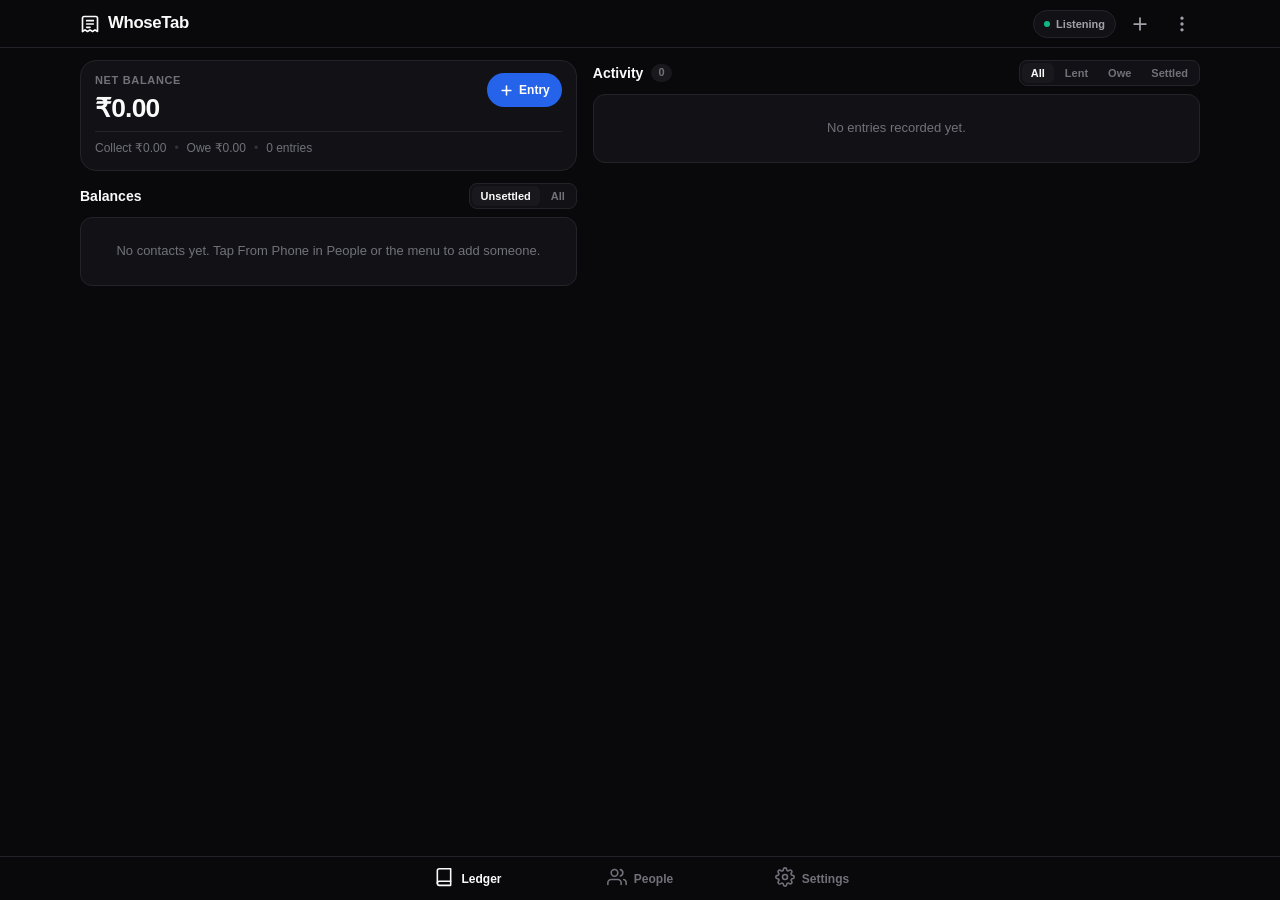
<file: mobile/index.html>
<!DOCTYPE html>
<html lang="en" data-theme="dark">

<head>
  <meta charset="UTF-8">
  <meta name="viewport"
    content="width=device-width, initial-scale=1.0, maximum-scale=1.0, user-scalable=no, viewport-fit=cover">
  <meta name="theme-color" content="#09090B">
  <meta name="description" content="WhoseTab: Offline expense ledger and payment tracker.">
  <title>WhoseTab</title>
  <link rel="manifest" href="manifest.json">
  <link rel="stylesheet" href="style.css">
</head>

<body>
  <div class="app-shell">

    <!-- Top Application Bar -->
    <header class="app-header">
      <div class="brand-group">
        <svg class="brand-mark" width="20" height="20" viewBox="0 0 24 24" fill="none" stroke="currentColor"
          stroke-width="2" stroke-linecap="round" stroke-linejoin="round" aria-hidden="true">
          <path d="M5 3h14a2 2 0 0 1 2 2v16l-3-2-3 2-3-2-3 2-3-2-3 2V5a2 2 0 0 1 2-2z"></path>
          <line x1="8" y1="8" x2="16" y2="8"></line>
          <line x1="8" y1="12" x2="16" y2="12"></line>
          <line x1="8" y1="16" x2="12" y2="16"></line>
        </svg>
        <span class="brand-name">WhoseTab</span>
      </div>

      <div class="header-actions">
        <button type="button" id="scannerStatusBadge" class="status-pill active"
          aria-label="Background payment listener status">
          <span class="status-dot"></span>
          <span id="scannerStatusText">Listening</span>
        </button>

        <button type="button" id="openSnapModalBtn" class="icon-action-btn" aria-label="New Entry" title="New Entry">
          <svg width="20" height="20" viewBox="0 0 24 24" fill="none" stroke="currentColor" stroke-width="2.1"
            stroke-linecap="round" stroke-linejoin="round">
            <line x1="12" y1="5" x2="12" y2="19"></line>
            <line x1="5" y1="12" x2="19" y2="12"></line>
          </svg>
        </button>

        <div class="menu-anchor">
          <button type="button" id="headerMoreBtn" class="icon-action-btn" aria-label="More options"
            aria-expanded="false">
            <svg width="20" height="20" viewBox="0 0 24 24" fill="none" stroke="currentColor" stroke-width="2"
              stroke-linecap="round" stroke-linejoin="round">
              <circle cx="12" cy="5" r="1"></circle>
              <circle cx="12" cy="12" r="1"></circle>
              <circle cx="12" cy="19" r="1"></circle>
            </svg>
          </button>

          <div id="headerOverflowMenu" class="popover-menu hidden" role="menu">
            <button type="button" class="menu-item" id="menuRecentDetections" role="menuitem">
              <svg width="16" height="16" viewBox="0 0 24 24" fill="none" stroke="currentColor" stroke-width="2"
                stroke-linecap="round" stroke-linejoin="round">
                <circle cx="12" cy="12" r="10"></circle>
                <polyline points="12 6 12 12 16 14"></polyline>
              </svg>
              <span>Recent Payments</span>
            </button>
            <button type="button" class="menu-item" id="menuSharePendingSummary" role="menuitem">
              <svg width="16" height="16" viewBox="0 0 24 24" fill="none" stroke="currentColor" stroke-width="2"
                stroke-linecap="round" stroke-linejoin="round">
                <circle cx="18" cy="5" r="3"></circle>
                <circle cx="6" cy="12" r="3"></circle>
                <circle cx="18" cy="19" r="3"></circle>
                <line x1="8.59" y1="13.51" x2="15.42" y2="17.49"></line>
                <line x1="15.41" y1="6.51" x2="8.59" y2="10.49"></line>
              </svg>
              <span>Share Pending Summary</span>
            </button>
            <button type="button" class="menu-item" id="menuAddContact" role="menuitem">
              <svg width="16" height="16" viewBox="0 0 24 24" fill="none" stroke="currentColor" stroke-width="2"
                stroke-linecap="round" stroke-linejoin="round">
                <path d="M16 21v-2a4 4 0 0 0-4-4H5a4 4 0 0 0-4 4v2"></path>
                <circle cx="8.5" cy="7" r="4"></circle>
                <line x1="20" y1="8" x2="20" y2="14"></line>
                <line x1="23" y1="11" x2="17" y2="11"></line>
              </svg>
              <span>Add Contact</span>
            </button>
            <button type="button" class="menu-item" id="menuPermissions" role="menuitem">
              <svg width="16" height="16" viewBox="0 0 24 24" fill="none" stroke="currentColor" stroke-width="2"
                stroke-linecap="round" stroke-linejoin="round">
                <path d="M12 22s8-4 8-10V5l-8-3-8 3v7c0 6 8 10 8 10z"></path>
              </svg>
              <span>Permissions</span>
            </button>
            <button type="button" class="menu-item" id="menuTestOverlay" role="menuitem">
              <svg width="16" height="16" viewBox="0 0 24 24" fill="none" stroke="currentColor" stroke-width="2"
                stroke-linecap="round" stroke-linejoin="round">
                <rect x="3" y="3" width="18" height="18" rx="2"></rect>
                <rect x="11" y="13" width="8" height="6" rx="1"></rect>
              </svg>
              <span>Preview Quick-Add Popup</span>
            </button>
            <div class="menu-divider"></div>
            <button type="button" class="menu-item" id="menuExportData" role="menuitem">
              <svg width="16" height="16" viewBox="0 0 24 24" fill="none" stroke="currentColor" stroke-width="2"
                stroke-linecap="round" stroke-linejoin="round">
                <path d="M21 15v4a2 2 0 0 1-2 2H5a2 2 0 0 1-2-2v-4"></path>
                <polyline points="7 10 12 15 17 10"></polyline>
                <line x1="12" y1="15" x2="12" y2="3"></line>
              </svg>
              <span>Export Backup</span>
            </button>
            <button type="button" class="menu-item" id="menuImportData" role="menuitem">
              <svg width="16" height="16" viewBox="0 0 24 24" fill="none" stroke="currentColor" stroke-width="2"
                stroke-linecap="round" stroke-linejoin="round">
                <path d="M21 15v4a2 2 0 0 1-2 2H5a2 2 0 0 1-2-2v-4"></path>
                <polyline points="17 8 12 3 7 8"></polyline>
                <line x1="12" y1="3" x2="12" y2="15"></line>
              </svg>
              <span>Import Backup</span>
            </button>
            <button type="button" class="menu-item" id="menuCheckUpdates" role="menuitem">
              <svg width="16" height="16" viewBox="0 0 24 24" fill="none" stroke="currentColor" stroke-width="2"
                stroke-linecap="round" stroke-linejoin="round">
                <polyline points="23 4 23 10 17 10"></polyline>
                <path d="M20.49 15a9 9 0 1 1-2.12-9.36L23 10"></path>
              </svg>
              <span>Check for Updates</span>
            </button>
          </div>
        </div>
      </div>
    </header>

    <!-- Main Scroll Content -->
    <main class="content-area">

      <!-- VIEW 1: LEDGER OVERVIEW -->
      <section id="viewDashboard" class="tab-view active">
        <div class="dashboard-layout">
          <div class="dashboard-left">
            <!-- Net Balance Hero Card -->
            <div class="balance-hero-card">
              <div class="hero-top">
                <div>
                  <span class="hero-eyebrow" id="heroBalanceLabel">Net Balance</span>
                  <div class="hero-amount tabular" id="totalOwedToMe">₹0.00</div>
                </div>
                <button type="button" id="heroAddBtn" class="btn-pill-primary">
                  <svg width="15" height="15" viewBox="0 0 24 24" fill="none" stroke="currentColor" stroke-width="2.5"
                    stroke-linecap="round" stroke-linejoin="round">
                    <line x1="12" y1="5" x2="12" y2="19"></line>
                    <line x1="5" y1="12" x2="19" y2="12"></line>
                  </svg>
                  <span>Entry</span>
                </button>
              </div>
              <div class="hero-footer">
                <span class="hero-meta" id="heroCollectSummary">Collect ₹0.00</span>
                <span class="hero-meta-dot" aria-hidden="true">•</span>
                <span class="hero-meta" id="heroOweSummary">Owe ₹0.00</span>
                <span class="hero-meta-dot" aria-hidden="true">•</span>
                <span class="hero-meta" id="heroExpenseCount">0 entries</span>
              </div>
            </div>

            <!-- Section: Active Balances -->
            <div class="section-bar">
              <h2 class="section-title">Balances</h2>
              <div class="section-bar-actions">
                <div class="segmented-mini" role="tablist">
                  <button type="button" class="seg-mini-btn active" id="dashboardBalActiveBtn"
                    data-mode="active">Unsettled</button>
                  <button type="button" class="seg-mini-btn" id="dashboardBalAllBtn" data-mode="all">All</button>
                </div>
              </div>
            </div>

            <div id="peopleList" class="grouped-list">
              <!-- Populated via JS -->
            </div>
          </div>

          <div class="dashboard-right">
            <!-- Section: Recent Activity (Splits, Lent, Borrowed, Settlements) -->
            <div class="section-bar mt-6 activity-bar">
              <div class="section-title-group">
                <h2 class="section-title">Activity</h2>
                <span class="count-pill tabular" id="expenseCountBadge">0</span>
              </div>
              <div class="segmented-mini" role="tablist">
                <button type="button" class="seg-mini-btn active" data-act-filter="all">All</button>
                <button type="button" class="seg-mini-btn" data-act-filter="lent">Lent</button>
                <button type="button" class="seg-mini-btn" data-act-filter="borrowed">Owe</button>
                <button type="button" class="seg-mini-btn" data-act-filter="repayment">Settled</button>
              </div>
            </div>

            <div id="recentExpensesList" class="grouped-list">
              <!-- Populated via JS -->
            </div>
          </div>
        </div>
      </section>

      <!-- VIEW 2: CONTACTS -->
      <section id="viewPeople" class="tab-view">
        <div class="section-bar">
          <h2 class="section-title">People</h2>
          <div class="people-header-actions">
            <button type="button" id="pickPhonePersonPageBtn" class="btn-pill-subtle">
              <svg width="14" height="14" viewBox="0 0 24 24" fill="none" stroke="currentColor" stroke-width="2"
                stroke-linecap="round" stroke-linejoin="round">
                <path d="M22 16.92v3a2 2 0 0 1-2.18 2 19.79 19.79 0 0 1-8.63-3.07 19.5 19.5 0 0 1-6-6 19.79 19.79 0 0 1-3.07-8.67A2 2 0 0 1 4.11 2h3a2 2 0 0 1 2 1.72 12.84 12.84 0 0 0 .7 2.81 2 2 0 0 1-.45 2.11L8.09 9.91a16 16 0 0 0 6 6l1.27-1.27a2 2 0 0 1 2.11-.45 12.84 12.84 0 0 0 2.81.7A2 2 0 0 1 22 16.92z"></path>
              </svg>
              <span>From Phone</span>
            </button>
            <button type="button" id="addPersonPageBtn" class="btn-pill-subtle">
              <svg width="14" height="14" viewBox="0 0 24 24" fill="none" stroke="currentColor" stroke-width="2.5"
                stroke-linecap="round" stroke-linejoin="round">
                <line x1="12" y1="5" x2="12" y2="19"></line>
                <line x1="5" y1="12" x2="19" y2="12"></line>
              </svg>
              <span>New Contact</span>
            </button>
          </div>
        </div>

        <div class="people-toolbar">
          <div class="search-field-wrap">
            <svg class="search-icon" width="16" height="16" viewBox="0 0 24 24" fill="none" stroke="currentColor"
              stroke-width="2" stroke-linecap="round" stroke-linejoin="round">
              <circle cx="11" cy="11" r="8"></circle>
              <line x1="21" y1="21" x2="16.65" y2="16.65"></line>
            </svg>
            <input type="search" id="peopleSearchInput" class="search-input" placeholder="Search by name, phone, UPI, or alias">
          </div>

          <div class="filter-strip">
            <button type="button" class="chip active" data-filter="all">All</button>
            <button type="button" class="chip" data-filter="unsettled">Unsettled</button>
            <button type="button" class="chip" data-filter="Roommate">Roommates</button>
            <button type="button" class="chip" data-filter="Classmate">Classmates</button>
            <button type="button" class="chip" data-filter="Friend">Friends</button>
          </div>
        </div>

        <div id="contactsFullList" class="grouped-list mt-3">
          <!-- Populated via JS -->
        </div>
      </section>

      <!-- VIEW 3: SETTINGS -->
      <section id="viewSettings" class="tab-view">
        <h2 class="page-heading">Settings</h2>

        <div class="settings-grid">
          <div class="settings-block">
            <div class="settings-section-label">Payment Detection</div>
            <div class="grouped-list settings-group">
              <div class="settings-row">
                <div class="settings-row-info">
                  <span class="row-title">When payment occurs</span>
                  <span class="row-subtitle">Behavior after paying via Paytm or UPI</span>
                </div>
                <select id="detectionModeSelector" class="inline-select">
                  <option value="overlay">Quick-Add Popup</option>
                  <option value="open_app">Open Full App</option>
                  <option value="notification">Notification Only</option>
                </select>
              </div>

              <div class="settings-row">
                <div class="settings-row-info">
                  <span class="row-title">Popup delay</span>
                  <span class="row-subtitle">Wait before displaying prompt</span>
                </div>
                <select id="paytmDelaySelector" class="inline-select">
                  <option value="0" selected>Instant</option>
                  <option value="1000">1s</option>
                  <option value="2000">2s</option>
                  <option value="3000">3s</option>
                  <option value="5000">5s</option>
                </select>
              </div>

              <button type="button" id="testOverlaySettingsBtn" class="settings-row interactive-row">
                <div class="settings-row-info">
                  <span class="row-title">Preview bottom-right popup</span>
                  <span class="row-subtitle">Test quick-add toast overlay</span>
                </div>
                <svg class="row-chevron" width="18" height="18" viewBox="0 0 24 24" fill="none" stroke="currentColor"
                  stroke-width="2" stroke-linecap="round" stroke-linejoin="round">
                  <polyline points="9 18 15 12 9 6"></polyline>
                </svg>
              </button>
            </div>
          </div>

          <div class="settings-block">
            <div class="settings-section-label">Background Service</div>
            <div class="grouped-list settings-group">
              <div class="settings-row" id="settingsItemNotif">
                <div class="settings-row-info">
                  <span class="row-title">Notification Access</span>
                  <span class="row-subtitle">Event-driven payment &amp; SMS reader</span>
                </div>
                <button type="button" id="grantNotificationAccessBtn" class="btn-status-action">Enable</button>
              </div>

              <div class="settings-row" id="settingsItemPostNotif">
                <div class="settings-row-info">
                  <span class="row-title">Status Bar Icon &amp; Alerts</span>
                  <span class="row-subtitle">Lightweight indicator (no periodic polling)</span>
                </div>
                <button type="button" id="grantPostNotifBtn" class="btn-status-action">Allow</button>
              </div>

              <div class="settings-row" id="settingsItemOverlay">
                <div class="settings-row-info">
                  <span class="row-title">Display Over Apps</span>
                  <span class="row-subtitle">Show quick-add popup over Paytm</span>
                </div>
                <button type="button" id="grantOverlayAccessBtn" class="btn-status-action">Enable</button>
              </div>

              <div class="settings-row" id="settingsItemBattery">
                <div class="settings-row-info">
                  <span class="row-title">Unrestricted Battery</span>
                  <span class="row-subtitle">Prevent system from killing background listener</span>
                </div>
                <button type="button" id="grantBatteryAccessBtn" class="btn-status-action">Allow</button>
              </div>
            </div>
          </div>

          <div class="settings-block">
            <div class="settings-section-label">Appearance</div>
            <div class="grouped-list settings-group">
              <div class="settings-row">
                <div class="settings-row-info">
                  <span class="row-title">Theme</span>
                  <span class="row-subtitle">Interface color scheme</span>
                </div>
                <div class="segmented-mini">
                  <button type="button" class="seg-mini-btn" id="themeDarkBtn">Dark</button>
                  <button type="button" class="seg-mini-btn" id="themeLightBtn">Light</button>
                </div>
              </div>

              <div class="settings-row">
                <div class="settings-row-info">
                  <span class="row-title">Currency</span>
                </div>
                <span class="value-muted">INR (₹)</span>
              </div>
            </div>
          </div>

          <div class="settings-block">
            <div class="settings-section-label">Application &amp; Backup</div>
            <div class="grouped-list settings-group">
              <div class="settings-row">
                <div class="settings-row-info">
                  <span class="row-title">Version <span id="appVersionDisplay" class="text-muted">v1.3.2</span></span>
                  <span class="row-subtitle" id="updateStatusNotice">Stored locally on device</span>
                </div>
                <button type="button" id="checkForUpdatesBtn" class="btn-status-action">Check</button>
              </div>

              <label class="settings-row interactive-row" for="autoUpdateToggle">
                <div class="settings-row-info">
                  <span class="row-title">Update Notifications</span>
                  <span class="row-subtitle">Notify in background when a new release is ready</span>
                </div>
                <input type="checkbox" id="autoUpdateToggle" class="toggle-switch" checked>
              </label>

              <button type="button" id="exportDataBtn" class="settings-row interactive-row">
                <span class="row-title">Export JSON Backup</span>
                <svg class="row-chevron" width="18" height="18" viewBox="0 0 24 24" fill="none" stroke="currentColor"
                  stroke-width="2" stroke-linecap="round" stroke-linejoin="round">
                  <polyline points="9 18 15 12 9 6"></polyline>
                </svg>
              </button>

              <button type="button" id="importDataBtn" class="settings-row interactive-row">
                <span class="row-title">Import JSON Backup</span>
                <svg class="row-chevron" width="18" height="18" viewBox="0 0 24 24" fill="none" stroke="currentColor"
                  stroke-width="2" stroke-linecap="round" stroke-linejoin="round">
                  <polyline points="9 18 15 12 9 6"></polyline>
                </svg>
              </button>
              <input type="file" id="importFileInput" accept=".json" style="display: none;">

              <button type="button" id="clearEntriesOnlyBtn" class="settings-row interactive-row">
                <div class="settings-row-info">
                  <span class="row-title">Purge All Entries</span>
                  <span class="row-subtitle">Clears balances &amp; activity while keeping contacts</span>
                </div>
                <svg class="row-chevron" width="18" height="18" viewBox="0 0 24 24" fill="none"
                  stroke="currentColor" stroke-width="2" stroke-linecap="round" stroke-linejoin="round">
                  <polyline points="3 6 5 6 21 6"></polyline>
                  <path d="M19 6l-1 14a2 2 0 0 1-2 2H8a2 2 0 0 1-2-2L5 6"></path>
                </svg>
              </button>

              <button type="button" id="clearDataBtn" class="settings-row interactive-row danger-row">
                <span class="row-title text-danger">Reset All Data</span>
                <svg class="row-chevron text-danger" width="18" height="18" viewBox="0 0 24 24" fill="none"
                  stroke="currentColor" stroke-width="2" stroke-linecap="round" stroke-linejoin="round">
                  <polyline points="3 6 5 6 21 6"></polyline>
                  <path d="M19 6l-1 14a2 2 0 0 1-2 2H8a2 2 0 0 1-2-2L5 6"></path>
                </svg>
              </button>
            </div>
          </div>
        </div>
      </section>

    </main>

    <!-- Bottom-Right In-App Quick-Add Toast -->
    <aside id="inAppQuickToast" class="quick-toast-card hidden" role="status" aria-live="polite">
      <div class="qt-header">
        <div class="qt-title-block">
          <div class="qt-amount tabular" id="qtAmountTitle">Paid ₹0.00</div>
          <div class="qt-merchant" id="qtSubtitle">Merchant</div>
        </div>
        <button type="button" id="qtCloseBtn" class="qt-close-btn" aria-label="Dismiss">✕</button>
      </div>
      <div id="qtContactsRow" class="qt-chips-scroll"></div>
      <div class="qt-actions">
        <button type="button" id="qtSecondaryBtn" class="qt-btn qt-btn-secondary">Edit</button>
        <button type="button" id="qtPrimaryBtn" class="qt-btn qt-btn-primary">Quick Add</button>
      </div>
      <div class="toast-countdown-track">
        <div id="qtCountdownFill" class="toast-countdown-fill"></div>
      </div>
    </aside>

    <!-- Bottom-Right In-App Update Available Toast -->
    <aside id="inAppUpdateToast" class="quick-toast-card update-toast hidden" role="status" aria-live="polite">
      <div class="qt-header">
        <div class="qt-title-block">
          <div class="qt-amount" id="utVersionTitle">Update Ready</div>
          <div class="qt-merchant" id="utSummarySubtitle">Tap to review changelog and install</div>
        </div>
        <button type="button" id="utCloseBtn" class="qt-close-btn" aria-label="Dismiss">✕</button>
      </div>
      <div class="qt-actions">
        <button type="button" id="utChangelogBtn" class="qt-btn qt-btn-secondary">Changelog</button>
        <button type="button" id="utInstallBtn" class="qt-btn qt-btn-primary">Install</button>
      </div>
      <div class="toast-countdown-track">
        <div id="utCountdownFill" class="toast-countdown-fill"></div>
      </div>
    </aside>

    <!-- Bottom Navigation -->
    <nav class="bottom-nav">
      <button type="button" class="nav-item active" data-target="viewDashboard">
        <span class="nav-icon">
          <svg width="20" height="20" viewBox="0 0 24 24" fill="none" stroke="currentColor" stroke-width="1.9"
            stroke-linecap="round" stroke-linejoin="round">
            <path d="M4 19.5A2.5 2.5 0 0 1 6.5 17H20"></path>
            <path d="M6.5 2H20v20H6.5A2.5 2.5 0 0 1 4 19.5v-15A2.5 2.5 0 0 1 6.5 2z"></path>
          </svg>
        </span>
        <span class="nav-label">Ledger</span>
      </button>
      <button type="button" class="nav-item" data-target="viewPeople">
        <span class="nav-icon">
          <svg width="20" height="20" viewBox="0 0 24 24" fill="none" stroke="currentColor" stroke-width="1.9"
            stroke-linecap="round" stroke-linejoin="round">
            <path d="M17 21v-2a4 4 0 0 0-4-4H5a4 4 0 0 0-4 4v2"></path>
            <circle cx="9" cy="7" r="4"></circle>
            <path d="M23 21v-2a4 4 0 0 0-3-3.87"></path>
            <path d="M16 3.13a4 4 0 0 1 0 7.75"></path>
          </svg>
        </span>
        <span class="nav-label">People</span>
      </button>
      <button type="button" class="nav-item" data-target="viewSettings">
        <span class="nav-icon">
          <svg width="20" height="20" viewBox="0 0 24 24" fill="none" stroke="currentColor" stroke-width="1.9"
            stroke-linecap="round" stroke-linejoin="round">
            <circle cx="12" cy="12" r="3"></circle>
            <path
              d="M19.4 15a1.65 1.65 0 0 0 .33 1.82l.06.06a2 2 0 0 1 0 2.83 2 2 0 0 1-2.83 0l-.06-.06a1.65 1.65 0 0 0-1.82-.33 1.65 1.65 0 0 0-1 1.51V21a2 2 0 0 1-2 2 2 2 0 0 1-2-2v-.09A1.65 1.65 0 0 0 9 19.4a1.65 1.65 0 0 0-1.82.33l-.06.06a2 2 0 0 1-2.83 0 2 2 0 0 1 0-2.83l.06-.06a1.65 1.65 0 0 0 .33-1.82 1.65 1.65 0 0 0-1.51-1H3a2 2 0 0 1-2-2 2 2 0 0 1 2-2h.09A1.65 1.65 0 0 0 4.6 9a1.65 1.65 0 0 0-.33-1.82l-.06-.06a2 2 0 0 1 0-2.83 2 2 0 0 1 2.83 0l.06.06a1.65 1.65 0 0 0 1.82.33H9a1.65 1.65 0 0 0 1-1.51V3a2 2 0 0 1 2-2 2 2 0 0 1 2 2v.09a1.65 1.65 0 0 0 1 1.51 1.65 1.65 0 0 0 1.82-.33l.06-.06a2 2 0 0 1 2.83 0 2 2 0 0 1 0 2.83l-.06.06a1.65 1.65 0 0 0-.33 1.82V9a1.65 1.65 0 0 0 1.51 1H21a2 2 0 0 1 2 2 2 2 0 0 1-2 2h-.09a1.65 1.65 0 0 0-1.51 1z">
            </path>
          </svg>
        </span>
        <span class="nav-label">Settings</span>
      </button>
    </nav>

    <!-- SHEET: SCANNER SETUP / PERMISSIONS -->
    <div id="setupModal" class="modal-backdrop hidden" role="dialog" aria-modal="true">
      <div class="modal-sheet">
        <div class="sheet-handle"></div>
        <div class="modal-header">
          <div>
            <span class="eyebrow-tag">Background Service</span>
            <h3 class="sheet-title mt-1">Scanner Permissions</h3>
          </div>
          <button type="button" id="closeSetupModalBtn" class="btn-close" aria-label="Dismiss">✕</button>
        </div>

        <p class="sheet-desc">
          Grant these permissions so WhoseTab reads payment notifications with minimal battery overhead and shows quick-add prompts.
        </p>

        <div class="grouped-list mt-3">
          <div class="settings-row">
            <div class="settings-row-info">
              <span class="row-title">Notification Access</span>
              <span class="row-subtitle">Reads payment &amp; credit notifications</span>
            </div>
            <button type="button" id="setupGrantNotifBtn" class="btn-status-action">Enable</button>
          </div>

          <div class="settings-row">
            <div class="settings-row-info">
              <span class="row-title">Status Bar Icon &amp; Alerts</span>
              <span class="row-subtitle">Allows background indicator notification</span>
            </div>
            <button type="button" id="setupGrantPostNotifBtn" class="btn-status-action">Allow</button>
          </div>

          <div class="settings-row">
            <div class="settings-row-info">
              <span class="row-title">Display Over Other Apps</span>
              <span class="row-subtitle">Shows bottom-right popup over Paytm</span>
            </div>
            <button type="button" id="setupGrantOverlayBtn" class="btn-status-action">Enable</button>
          </div>

          <div class="settings-row">
            <div class="settings-row-info">
              <span class="row-title">Unrestricted Battery</span>
              <span class="row-subtitle">Prevents system from pausing listener</span>
            </div>
            <button type="button" id="setupGrantBatteryBtn" class="btn-status-action">Allow</button>
          </div>
        </div>

        <div class="sheet-actions mt-4">
          <button type="button" id="completeSetupBtn" class="btn btn-primary btn-block btn-lg">Done</button>
          <button type="button" id="skipSetupBtn" class="btn-text-subtle btn-block mt-2">Configure later in
            Settings</button>
        </div>
      </div>
    </div>

    <!-- SHEET: RECENT DETECTED PAYMENTS -->
    <div id="recentDetectionsModal" class="modal-backdrop hidden" role="dialog" aria-modal="true">
      <div class="modal-sheet">
        <div class="sheet-handle"></div>
        <div class="modal-header">
          <div>
            <span class="eyebrow-tag">Detected Inbox</span>
            <h3 class="sheet-title mt-1">Recent Payments</h3>
          </div>
          <button type="button" id="closeRecentDetectionsBtn" class="btn-close" aria-label="Close">✕</button>
        </div>

        <div id="recentDetectionsList" class="grouped-list mt-2"></div>

        <div class="sheet-actions flex gap-2 mt-4">
          <button type="button" id="clearRecentDetectionsBtn" class="btn btn-secondary flex-1">Clear History</button>
          <button type="button" id="doneRecentDetectionsBtn" class="btn btn-primary flex-1">Done</button>
        </div>
      </div>
    </div>

    <!-- SHEET: CONTACT ACTION MENU -->
    <div id="personActionsModal" class="modal-backdrop hidden" role="dialog" aria-modal="true">
      <div class="modal-sheet action-sheet">
        <div class="sheet-handle"></div>
        <div class="action-sheet-header">
          <div>
            <h3 class="sheet-title" id="actionPersonName">Contact</h3>
            <span class="text-xs text-muted" id="actionPersonMeta">Roommate</span>
          </div>
          <div class="action-person-bal tabular" id="actionPersonBalance">₹0.00</div>
        </div>

        <div id="actionPersonHistoryWrap" class="mt-3 hidden">
          <div class="text-xs text-muted uppercase-label mb-1">Recent with contact</div>
          <div id="actionPersonHistory" class="grouped-list"></div>
        </div>

        <div class="grouped-list mt-3">
          <button type="button" id="actionSplitBtn" class="settings-row interactive-row">
            <span class="row-title">Split Expense (I Paid)</span>
            <svg class="row-chevron" width="18" height="18" viewBox="0 0 24 24" fill="none" stroke="currentColor"
              stroke-width="2" stroke-linecap="round" stroke-linejoin="round">
              <line x1="12" y1="5" x2="12" y2="19"></line>
              <line x1="5" y1="12" x2="19" y2="12"></line>
            </svg>
          </button>
          <button type="button" id="actionLentBtn" class="settings-row interactive-row">
            <span class="row-title">Record Lent (They Owe)</span>
            <svg class="row-chevron" width="18" height="18" viewBox="0 0 24 24" fill="none" stroke="currentColor"
              stroke-width="2" stroke-linecap="round" stroke-linejoin="round">
              <line x1="7" y1="17" x2="17" y2="7"></line>
              <polyline points="7 7 17 7 17 17"></polyline>
            </svg>
          </button>
          <button type="button" id="actionBorrowBtn" class="settings-row interactive-row">
            <span class="row-title text-danger">Record Borrowed (I Owe)</span>
            <svg class="row-chevron text-danger" width="18" height="18" viewBox="0 0 24 24" fill="none" stroke="currentColor"
              stroke-width="2" stroke-linecap="round" stroke-linejoin="round">
              <line x1="17" y1="7" x2="7" y2="17"></line>
              <polyline points="17 17 7 17 7 7"></polyline>
            </svg>
          </button>
          <button type="button" id="actionSettleBtn" class="settings-row interactive-row">
            <span class="row-title text-success">Record Settlement</span>
            <svg class="row-chevron text-success" width="18" height="18" viewBox="0 0 24 24" fill="none"
              stroke="currentColor" stroke-width="2" stroke-linecap="round" stroke-linejoin="round">
              <polyline points="20 6 9 17 4 12"></polyline>
            </svg>
          </button>
          <button type="button" id="actionPayUpiBtn" class="settings-row interactive-row hidden">
            <span class="row-title text-accent" id="actionPayUpiLabel">Pay via UPI</span>
            <svg class="row-chevron text-accent" width="18" height="18" viewBox="0 0 24 24" fill="none"
              stroke="currentColor" stroke-width="2" stroke-linecap="round" stroke-linejoin="round">
              <rect x="2" y="5" width="20" height="14" rx="2"></rect>
              <line x1="2" y1="10" x2="22" y2="10"></line>
            </svg>
          </button>
          <button type="button" id="actionShareSummaryBtn" class="settings-row interactive-row">
            <span class="row-title">Share Balance Summary</span>
            <svg class="row-chevron" width="18" height="18" viewBox="0 0 24 24" fill="none" stroke="currentColor"
              stroke-width="2" stroke-linecap="round" stroke-linejoin="round">
              <circle cx="18" cy="5" r="3"></circle>
              <circle cx="6" cy="12" r="3"></circle>
              <circle cx="18" cy="19" r="3"></circle>
              <line x1="8.59" y1="13.51" x2="15.42" y2="17.49"></line>
              <line x1="15.41" y1="6.51" x2="8.59" y2="10.49"></line>
            </svg>
          </button>
          <button type="button" id="actionEditPersonBtn" class="settings-row interactive-row">
            <span class="row-title">Edit Contact Details</span>
            <svg class="row-chevron" width="18" height="18" viewBox="0 0 24 24" fill="none" stroke="currentColor"
              stroke-width="2" stroke-linecap="round" stroke-linejoin="round">
              <path d="M11 4H4a2 2 0 0 0-2 2v14a2 2 0 0 0 2 2h14a2 2 0 0 0 2-2v-7"></path>
              <path d="M18.5 2.5a2.121 2.121 0 0 1 3 3L12 15l-4 1 1-4 9.5-9.5z"></path>
            </svg>
          </button>
        </div>

        <button type="button" id="closePersonActionsBtn" class="btn btn-secondary btn-block mt-3">Cancel</button>
      </div>
    </div>

    <!-- SHEET: ACTIVITY / ENTRY DETAIL -->
    <div id="activityDetailModal" class="modal-backdrop hidden" role="dialog" aria-modal="true">
      <div class="modal-sheet">
        <div class="sheet-handle"></div>
        <div class="modal-header">
          <div>
            <span class="eyebrow-tag" id="detailTypeBadge">Entry</span>
            <h3 class="sheet-title mt-1" id="detailTitle">Merchant</h3>
          </div>
          <button type="button" id="closeActivityDetailBtn" class="btn-close" aria-label="Close">✕</button>
        </div>

        <div class="detail-amount-hero tabular" id="detailAmount">₹0.00</div>
        <div class="text-xs text-muted" id="detailTimestamp">Today</div>

        <div id="detailMetaCard" class="grouped-list mt-3 hidden"></div>
        <div id="detailSplitsContainer" class="grouped-list mt-3"></div>

        <div class="sheet-actions flex gap-2 mt-4">
          <button type="button" id="deleteActivityEntryBtn" class="btn btn-danger-ghost flex-1">Delete Entry</button>
          <button type="button" id="doneActivityDetailBtn" class="btn btn-primary flex-1">Done</button>
        </div>
      </div>
    </div>

    <!-- SHEET: ADD / LOG ENTRY (SPLIT, LENT, BORROWED) -->
    <div id="snapExpenseModal" class="modal-backdrop hidden" role="dialog" aria-modal="true">
      <div class="modal-sheet modal-sheet-wide">
        <div class="sheet-handle"></div>
        <div class="modal-header">
          <h3 class="sheet-title" id="modalTitle">New Entry</h3>
          <button type="button" id="closeSnapModalBtn" class="btn-close" aria-label="Close">✕</button>
        </div>

        <form id="snapExpenseForm" novalidate>
          <div id="snapFormError" class="form-error-banner hidden" role="alert"></div>

          <!-- Entry Kind Switcher: Split / Lent / Borrowed -->
          <div class="segmented-bar entry-mode-bar" id="entryKindBar" role="tablist">
            <button type="button" class="seg-option active" data-kind="split">Split</button>
            <button type="button" class="seg-option" data-kind="lent">Lent</button>
            <button type="button" class="seg-option" data-kind="borrowed">Borrowed</button>
          </div>

          <!-- Scanned Payment Name Link Banner -->
          <div id="paymentLinkBanner" class="payment-link-banner hidden">
            <div class="plb-top">
              <div class="plb-info">
                <span class="plb-tag" id="paymentLinkSourceTag">Scanned Payment</span>
                <span class="plb-name" id="paymentLinkName">-</span>
              </div>
              <button type="button" id="paymentLinkCreateBtn" class="btn-inline-chip">+ Save Contact</button>
            </div>
            <label class="plb-check-row hidden" id="paymentSaveAliasRow">
              <input type="checkbox" id="paymentSaveAliasCheck">
              <span id="paymentSaveAliasText">Remember this payment name for selected contact</span>
            </label>
          </div>

          <div class="snap-form-grid">
            <div class="snap-col-left">
              <!-- Hero Numeric Amount -->
              <div class="hero-input-box">
                <span class="hero-currency">₹</span>
                <input type="number" id="snapAmount" class="hero-num-input tabular" placeholder="0.00" step="any" required
                  inputmode="decimal">
              </div>

              <div class="form-group mt-3">
                <div class="title-location-row">
                  <input type="text" id="snapTitle" class="form-input" placeholder="Description or shop name">
                  <button type="button" id="openLocationPickerBtn" class="btn-location-pin" title="Pick shop location"
                    aria-label="Pick shop location">
                    <svg width="17" height="17" viewBox="0 0 24 24" fill="none" stroke="currentColor" stroke-width="2"
                      stroke-linecap="round" stroke-linejoin="round">
                      <path d="M21 10c0 7-9 13-9 13s-9-6-9-13a9 9 0 0 1 18 0z"></path>
                      <circle cx="12" cy="10" r="3"></circle>
                    </svg>
                  </button>
                </div>
                <div id="selectedLocationChip" class="selected-location-chip hidden">
                  <svg width="13" height="13" viewBox="0 0 24 24" fill="none" stroke="currentColor" stroke-width="2.2"
                    stroke-linecap="round" stroke-linejoin="round">
                    <path d="M21 10c0 7-9 13-9 13s-9-6-9-13a9 9 0 0 1 18 0z"></path>
                    <circle cx="12" cy="10" r="3"></circle>
                  </svg>
                  <span id="selectedLocationText" class="loc-chip-text">Shop Location</span>
                  <button type="button" id="clearSelectedLocationBtn" class="alias-chip-remove" aria-label="Remove location">✕</button>
                </div>
              </div>

              <!-- Single-line Scrollable Category Strip -->
              <div class="form-group" id="snapCategoryGroup">
                <div class="category-strip">
                  <label class="cat-pill"><input type="radio" name="category" value="General"
                      checked><span>General</span></label>
                  <label class="cat-pill"><input type="radio" name="category"
                      value="Shopping"><span>Shopping</span></label>
                  <label class="cat-pill"><input type="radio" name="category"
                      value="Groceries"><span>Groceries</span></label>
                  <label class="cat-pill"><input type="radio" name="category" value="FoodDining"><span>Dining</span></label>
                  <label class="cat-pill"><input type="radio" name="category" value="SnacksChai"><span>Snacks</span></label>
                  <label class="cat-pill"><input type="radio" name="category"
                      value="StationeryBooks"><span>Books</span></label>
                  <label class="cat-pill"><input type="radio" name="category"
                      value="RoomRentUtilities"><span>Utilities</span></label>
                </div>
              </div>
            </div>

            <div class="snap-col-right">
              <!-- Contact / Number Selector -->
              <div class="form-group" id="peopleSelectSection">
                <div class="label-row">
                  <label class="form-label" id="snapPeopleLabel">Split between</label>
                  <div class="people-actions-row">
                    <button type="button" class="btn-link-xs" id="pickPhoneEntryBtn">From Phone</button>
                    <button type="button" class="btn-link-xs" id="selectAllPeopleBtn">Select All</button>
                    <button type="button" class="btn-link-xs" id="clearAllPeopleBtn">Clear</button>
                  </div>
                </div>
                <div id="modalPeopleChips" class="people-chips-grid"></div>
                <div id="selectedPeopleSummary" class="text-xs text-muted mt-1">Select contacts or pick from phone</div>
              </div>

              <!-- Your Share / Borrowed Portion Bar -->
              <div class="form-group" id="myShareSection">
                <div class="label-row">
                  <label for="snapMyShare" class="form-label" id="myShareLabel">Your share</label>
                  <div class="segmented-mini" id="mySharePresets">
                    <button type="button" class="seg-mini-btn active" id="preset100ThemBtn">None for me</button>
                    <button type="button" class="seg-mini-btn" id="presetSplitEvenBtn">Split equally</button>
                  </div>
                </div>
                <div class="compact-amount-field mt-1">
                  <span class="compact-prefix">₹</span>
                  <input type="number" id="snapMyShare" class="compact-num-input tabular" placeholder="0.00" step="any"
                    inputmode="decimal">
                  <button type="button" id="clearMyShareBtn" class="btn-clear-field" title="Clear">✕</button>
                </div>
              </div>

              <!-- Breakdown Table -->
              <div id="splitBreakdownCard" class="breakdown-panel">
                <div class="breakdown-header">
                  <span class="text-xs text-muted uppercase-label" id="breakdownHeaderLabel">Breakdown</span>
                  <span id="summaryFriendsTotal" class="breakdown-total tabular">₹0.00 to collect</span>
                </div>
                <div id="summaryBreakdownList" class="breakdown-rows"></div>
              </div>
            </div>
          </div>

          <div class="modal-footer mt-4">
            <button type="submit" class="btn btn-primary btn-block btn-lg" id="submitSnapBtn">Save Entry</button>
          </div>
        </form>
      </div>
    </div>

    <!-- SHEET: ADD CONTACT -->
    <div id="addPersonModal" class="modal-backdrop hidden" role="dialog" aria-modal="true">
      <div class="modal-sheet">
        <div class="sheet-handle"></div>
        <div class="modal-header">
          <h3 class="sheet-title">Add Contact</h3>
          <div class="modal-header-right">
            <button type="button" id="fillFromPhoneBtn" class="btn-inline-chip">From Phone</button>
            <button type="button" id="closeAddPersonModalBtn" class="btn-close">✕</button>
          </div>
        </div>
        <form id="addPersonForm" novalidate>
          <div class="form-group">
            <label for="personName" class="form-label">Name</label>
            <input type="text" id="personName" class="form-input" placeholder="Full name" required>
          </div>
          <div class="form-group">
            <label for="personPhone" class="form-label">Phone (Optional)</label>
            <input type="tel" id="personPhone" class="form-input" placeholder="10-digit number" pattern="[0-9+ -]*">
          </div>
          <div class="form-group">
            <label for="personUpi" class="form-label">UPI ID or Payment Name (Optional)</label>
            <input type="text" id="personUpi" class="form-input" placeholder="username@bank or bank display name">
          </div>
          <div class="form-group">
            <label class="form-label">Group</label>
            <div class="segmented-bar">
              <label class="seg-option active"><input type="radio" name="relationship" value="Roommate"
                  checked><span>Roommate</span></label>
              <label class="seg-option"><input type="radio" name="relationship"
                  value="Classmate"><span>Classmate</span></label>
              <label class="seg-option"><input type="radio" name="relationship"
                  value="Friend"><span>Friend</span></label>
            </div>
          </div>
          <div class="modal-footer mt-3">
            <button type="submit" class="btn btn-primary btn-block btn-lg">Save Contact</button>
          </div>
        </form>
      </div>
    </div>

    <!-- SHEET: EDIT CONTACT -->
    <div id="editPersonModal" class="modal-backdrop hidden" role="dialog" aria-modal="true">
      <div class="modal-sheet">
        <div class="sheet-handle"></div>
        <div class="modal-header">
          <h3 class="sheet-title">Edit Contact</h3>
          <button type="button" id="closeEditPersonModalBtn" class="btn-close">✕</button>
        </div>
        <form id="editPersonForm" novalidate>
          <input type="hidden" id="editPersonId">
          <div class="form-group">
            <label for="editPersonName" class="form-label">Name</label>
            <input type="text" id="editPersonName" class="form-input" required>
          </div>
          <div class="form-group">
            <label for="editPersonPhone" class="form-label">Phone (Optional)</label>
            <input type="tel" id="editPersonPhone" class="form-input" placeholder="10-digit number" pattern="[0-9+ -]*">
          </div>
          <div class="form-group">
            <label for="editPersonUpi" class="form-label">UPI ID (Optional)</label>
            <input type="text" id="editPersonUpi" class="form-input" placeholder="username@bank">
          </div>
          <div class="form-group hidden" id="editPersonAliasesWrap">
            <label class="form-label">Linked Payment Names</label>
            <div id="editPersonAliasesList" class="alias-chips-row"></div>
          </div>
          <div class="form-group">
            <label class="form-label">Group</label>
            <div class="segmented-bar">
              <label class="seg-option" id="editRelRoommate"><input type="radio" name="editRelationship"
                  value="Roommate"><span>Roommate</span></label>
              <label class="seg-option" id="editRelClassmate"><input type="radio" name="editRelationship"
                  value="Classmate"><span>Classmate</span></label>
              <label class="seg-option" id="editRelFriend"><input type="radio" name="editRelationship"
                  value="Friend"><span>Friend</span></label>
            </div>
          </div>
          <div class="modal-footer flex gap-2 mt-3">
            <button type="button" class="btn btn-danger-ghost flex-1" id="deletePersonBtn">Delete</button>
            <button type="submit" class="btn btn-primary flex-1">Save</button>
          </div>
        </form>
      </div>
    </div>

    <!-- SHEET: SETTLE UP -->
    <div id="settleModal" class="modal-backdrop hidden" role="dialog" aria-modal="true">
      <div class="modal-sheet">
        <div class="sheet-handle"></div>
        <div class="modal-header">
          <h3 class="sheet-title">Record Settlement</h3>
          <button type="button" id="closeSettleModalBtn" class="btn-close">✕</button>
        </div>
        <form id="settleForm" novalidate>
          <div id="settlePersonInfo" class="grouped-list"></div>

          <div class="form-group mt-3">
            <label class="form-label">Direction</label>
            <div class="segmented-bar cols-2" id="settleDirectionBar">
              <button type="button" class="seg-option active" data-dir="received">They Paid Me</button>
              <button type="button" class="seg-option" data-dir="paid">I Paid Them</button>
            </div>
          </div>

          <div class="form-group">
            <label for="settleAmount" class="form-label" id="settleAmountLabel">Amount received (₹)</label>
            <input type="number" id="settleAmount" class="form-input input-lg tabular" step="any" required
              inputmode="decimal">
          </div>
          <div class="form-group">
            <label for="settleNotes" class="form-label">Note (Optional)</label>
            <input type="text" id="settleNotes" class="form-input" placeholder="UPI or Cash">
          </div>
          <div class="modal-footer mt-3">
            <button type="submit" class="btn btn-success btn-block btn-lg" id="submitSettleBtn">Confirm Settlement</button>
          </div>
        </form>
      </div>
    </div>

    <!-- SHEET: CONFIRM DETECTED REPAYMENT -->
    <div id="confirmRepaymentModal" class="modal-backdrop hidden" role="dialog" aria-modal="true">
      <div class="modal-sheet">
        <div class="sheet-handle"></div>
        <div class="modal-header">
          <div>
            <span class="eyebrow-tag text-success">Incoming Payment</span>
            <h3 class="sheet-title mt-1">Confirm Repayment</h3>
          </div>
          <button type="button" id="closeConfirmRepaymentModalBtn" class="btn-close">✕</button>
        </div>
        <form id="confirmRepaymentForm" novalidate>
          <div class="repayment-summary-box">
            <div class="repayment-amount-display tabular" id="repaymentAmountDisplay">₹0.00</div>
            <div class="text-xs text-muted" id="repaymentSourceDetail">Received from Sender</div>
            <div id="repaymentGuessBadge" class="repayment-guess-badge hidden">Exact balance match</div>
            <div class="mt-2">
              <button type="button" id="repaymentNewContactBtn" class="btn-inline-chip">+ Save Sender as Contact</button>
            </div>
          </div>

          <div class="form-group mt-3">
            <label for="repaymentPersonSelect" class="form-label">Sender contact</label>
            <select id="repaymentPersonSelect" class="form-input" required></select>
          </div>

          <label class="plb-check-row mb-3" id="repaymentSaveAliasRow">
            <input type="checkbox" id="repaymentSaveAliasCheck" checked>
            <span id="repaymentSaveAliasText">Link this payment name to selected contact</span>
          </label>

          <div class="breakdown-panel mb-3" id="repaymentBalancePreview"></div>

          <div class="form-group">
            <label for="repaymentAmountInput" class="form-label">Amount to credit (₹)</label>
            <input type="number" id="repaymentAmountInput" class="form-input tabular" step="any" required
              inputmode="decimal">
          </div>

          <div class="form-group">
            <label for="repaymentNotesInput" class="form-label">Note (Optional)</label>
            <input type="text" id="repaymentNotesInput" class="form-input" placeholder="Repayment via UPI">
          </div>

          <div class="modal-footer flex gap-2 mt-3">
            <button type="button" class="btn btn-secondary flex-1" id="dismissRepaymentBtn">Ignore</button>
            <button type="submit" class="btn btn-success flex-1" id="confirmRepaymentBtn">Apply Settlement</button>
          </div>
        </form>
      </div>
    </div>

    <!-- SHEET: GOOGLE MAPS SHOP LOCATION PICKER -->
    <div id="shopLocationModal" class="modal-backdrop hidden" role="dialog" aria-modal="true">
      <div class="modal-sheet">
        <div class="sheet-handle"></div>
        <div class="modal-header">
          <div>
            <span class="eyebrow-tag">Shop Directory</span>
            <h3 class="sheet-title mt-1">Shop Location</h3>
          </div>
          <button type="button" id="closeShopLocationModalBtn" class="btn-close" aria-label="Close">✕</button>
        </div>

        <div class="search-field-wrap">
          <svg class="search-icon" width="16" height="16" viewBox="0 0 24 24" fill="none" stroke="currentColor"
            stroke-width="2" stroke-linecap="round" stroke-linejoin="round">
            <circle cx="11" cy="11" r="8"></circle>
            <line x1="21" y1="21" x2="16.65" y2="16.65"></line>
          </svg>
          <input type="search" id="shopSearchInput" class="search-input" placeholder="Search shop, canteen, or area">
        </div>

        <div class="shop-picker-actions mt-2">
          <button type="button" id="shopUseGpsBtn" class="btn-inline-chip">Find Nearby</button>
          <button type="button" id="shopOpenGmapsBtn" class="btn-inline-chip">Open Google Maps</button>
        </div>

        <div id="shopLocationStatus" class="text-xs text-muted mt-2 hidden"></div>
        <div id="shopResultsList" class="grouped-list mt-3 shop-results-list"></div>
      </div>
    </div>

    <!-- SHEET: APP UPDATE -->
    <div id="updateModal" class="modal-backdrop hidden" role="dialog" aria-modal="true">
      <div class="modal-sheet">
        <div class="sheet-handle"></div>
        <div class="modal-header">
          <h3 class="sheet-title">Update Available</h3>
          <button type="button" id="closeUpdateModalBtn" class="btn-close">✕</button>
        </div>
        <div>
          <div class="row-title" id="updateVersionTitle">WhoseTab v1.3.2</div>
          <div class="changelog-box mt-2" id="updateReleaseNotes">Improvements and bug fixes.</div>

          <div id="updateProgressContainer" class="mt-3 hidden">
            <div class="progress-bar-wrap">
              <div id="updateProgressBar" class="progress-bar-fill" style="width: 0%"></div>
            </div>
            <div id="updateProgressText" class="text-xs text-muted text-center mt-1">Downloading: 0%</div>
          </div>

          <div class="modal-footer mt-4">
            <button type="button" id="downloadUpdateBtn" class="btn btn-primary btn-block btn-lg">Install
              Update</button>
          </div>
        </div>
      </div>
    </div>

  </div>

  <script src="app.js"></script>
</body>

</html>
</file>
<file: mobile/style.css>
/* ==========================================================================
   WhoseTab Mobile Stylesheet
   Neutral Zinc Palette | Hairline Borders | Tabular Numerals
   ========================================================================== */

:root {
  --font-sans: -apple-system, BlinkMacSystemFont, "Inter", "Segoe UI", Roboto, Helvetica, Arial, sans-serif;

  --sp-1: 4px;
  --sp-2: 8px;
  --sp-3: 12px;
  --sp-4: 16px;
  --sp-5: 20px;
  --sp-6: 24px;

  --r-sm: 8px;
  --r-md: 12px;
  --r-lg: 16px;
  --r-xl: 20px;
  --r-full: 9999px;

  --touch-min: 44px;
}

/* ================= DARK THEME (Zinc Neutral) ================= */
[data-theme="dark"] {
  --bg-app: #09090B;
  --bg-surface: #121216;
  --bg-surface-2: #18181D;
  --bg-hover: #202027;

  --border-hairline: #23232A;
  --border-strong: #32323C;

  --text-primary: #FAFAFA;
  --text-secondary: #A1A1AA;
  --text-muted: #71717A;

  --accent: #3B82F6;
  --accent-solid: #2563EB;
  --accent-subtle: rgba(59, 130, 246, 0.14);

  /* Repaid / Money Returned Back = Green */
  --success: #10B981;
  --success-text: #34D399;
  --success-bg: rgba(16, 185, 129, 0.14);

  /* Owed to You / Lent = Red */
  --danger: #EF4444;
  --danger-text: #F87171;
  --danger-bg: rgba(239, 68, 68, 0.13);

  /* Borrowed / You Owe = Violet */
  --borrow: #8B5CF6;
  --borrow-text: #A78BFA;
  --borrow-bg: rgba(139, 92, 246, 0.14);

  --warning: #F59E0B;
  --warning-bg: rgba(245, 158, 11, 0.12);

  --shadow-popover: 0 12px 32px rgba(0, 0, 0, 0.72), 0 0 0 1px #27272F;
  --shadow-fab: 0 6px 20px rgba(0, 0, 0, 0.65);
  --backdrop: rgba(0, 0, 0, 0.72);
}

/* ================= LIGHT THEME ================= */
[data-theme="light"] {
  --bg-app: #F8FAFC;
  --bg-surface: #FFFFFF;
  --bg-surface-2: #F1F5F9;
  --bg-hover: #E2E8F0;

  --border-hairline: #E2E8F0;
  --border-strong: #CBD5E1;

  --text-primary: #0F172A;
  --text-secondary: #475569;
  --text-muted: #64748B;

  --accent: #2563EB;
  --accent-solid: #1D4ED8;
  --accent-subtle: rgba(37, 99, 235, 0.10);

  /* Repaid / Money Returned Back = Green */
  --success: #059669;
  --success-text: #047857;
  --success-bg: rgba(5, 150, 105, 0.10);

  /* Owed to You / Lent = Red */
  --danger: #DC2626;
  --danger-text: #DC2626;
  --danger-bg: rgba(220, 38, 38, 0.09);

  /* Borrowed / You Owe = Violet */
  --borrow: #7C3AED;
  --borrow-text: #7C3AED;
  --borrow-bg: rgba(124, 58, 237, 0.10);

  --danger: #DC2626;
  --danger-text: #B91C1C;
  --danger-bg: rgba(220, 38, 38, 0.08);

  --warning: #D97706;
  --warning-bg: rgba(217, 119, 6, 0.10);

  --shadow-popover: 0 12px 28px rgba(15, 23, 42, 0.14), 0 0 0 1px #E2E8F0;
  --shadow-fab: 0 6px 18px rgba(37, 99, 235, 0.28);
  --backdrop: rgba(15, 23, 42, 0.45);
}

/* ================= Reset & Base ================= */
* {
  box-sizing: border-box;
  margin: 0;
  padding: 0;
  -webkit-tap-highlight-color: transparent;
}

body {
  font-family: var(--font-sans);
  background-color: var(--bg-app);
  color: var(--text-primary);
  font-size: 14px;
  line-height: 1.45;
  -webkit-font-smoothing: antialiased;
  overflow-x: hidden;
}

.tabular {
  font-variant-numeric: tabular-nums;
}

.hidden {
  display: none !important;
}

.app-shell {
  max-width: 480px;
  margin: 0 auto;
  min-height: 100vh;
  display: flex;
  flex-direction: column;
  position: relative;
  background-color: var(--bg-app);
  padding-bottom: calc(68px + env(safe-area-inset-bottom, 12px));
}

/* ================= App Header ================= */
.app-header {
  position: sticky;
  top: 0;
  z-index: 40;
  height: 56px;
  display: flex;
  align-items: center;
  justify-content: space-between;
  padding: 0 var(--sp-4);
  background-color: var(--bg-app);
  border-bottom: 1px solid var(--border-hairline);
}

.brand-group {
  display: flex;
  align-items: center;
  gap: 8px;
}

.brand-mark {
  color: var(--text-primary);
  flex-shrink: 0;
}

.brand-name {
  font-size: 1.05rem;
  font-weight: 700;
  letter-spacing: -0.02em;
  color: var(--text-primary);
}

.header-actions {
  display: flex;
  align-items: center;
  gap: 6px;
}

.status-pill {
  display: inline-flex;
  align-items: center;
  gap: 6px;
  height: 28px;
  padding: 0 10px;
  border-radius: var(--r-full);
  background-color: var(--bg-surface);
  border: 1px solid var(--border-hairline);
  color: var(--text-secondary);
  font-size: 11px;
  font-weight: 600;
  cursor: pointer;
}

.status-pill.active {
  color: var(--text-secondary);
}

.status-pill.inactive {
  border-color: rgba(245, 158, 11, 0.35);
  background-color: var(--warning-bg);
  color: var(--warning);
}

.status-dot {
  width: 6px;
  height: 6px;
  border-radius: 50%;
  background-color: var(--success);
}

.status-pill.inactive .status-dot {
  background-color: var(--warning);
}

.icon-action-btn {
  width: 36px;
  height: 36px;
  border-radius: var(--r-sm);
  border: none;
  background: transparent;
  color: var(--text-secondary);
  display: flex;
  align-items: center;
  justify-content: center;
  cursor: pointer;
}

.icon-action-btn:active {
  background-color: var(--bg-surface-2);
  color: var(--text-primary);
}

/* ================= Popover Overflow Menu ================= */
.menu-anchor {
  position: relative;
}

.popover-menu {
  position: absolute;
  top: 42px;
  right: 0;
  width: 220px;
  background-color: var(--bg-surface);
  border-radius: var(--r-md);
  box-shadow: var(--shadow-popover);
  padding: 6px;
  z-index: 90;
  display: flex;
  flex-direction: column;
  animation: fadeScale 0.14s ease-out;
}

@keyframes fadeScale {
  from {
    opacity: 0;
    transform: translateY(-4px) scale(0.97);
  }

  to {
    opacity: 1;
    transform: translateY(0) scale(1);
  }
}

.menu-item {
  display: flex;
  align-items: center;
  gap: 10px;
  width: 100%;
  padding: 10px 10px;
  border: none;
  background: transparent;
  color: var(--text-primary);
  font-size: 13px;
  font-weight: 500;
  text-align: left;
  border-radius: var(--r-sm);
  cursor: pointer;
}

.menu-item:active {
  background-color: var(--bg-hover);
}

.menu-item svg {
  color: var(--text-secondary);
  flex-shrink: 0;
}

.menu-divider {
  height: 1px;
  background-color: var(--border-hairline);
  margin: 4px 6px;
}

/* ================= Content Area & Views ================= */
.content-area {
  padding: var(--sp-4);
  flex: 1;
}

.tab-view {
  display: none;
}

.tab-view.active {
  display: block;
}

.tab-view.anim-enter-right {
  animation: tabSlideFromRight 0.24s cubic-bezier(0.22, 1, 0.36, 1) both;
}

.tab-view.anim-enter-left {
  animation: tabSlideFromLeft 0.24s cubic-bezier(0.22, 1, 0.36, 1) both;
}

@keyframes tabSlideFromRight {
  from {
    opacity: 0;
    transform: translateX(22px);
  }
  to {
    opacity: 1;
    transform: translateX(0);
  }
}

@keyframes tabSlideFromLeft {
  from {
    opacity: 0;
    transform: translateX(-22px);
  }
  to {
    opacity: 1;
    transform: translateX(0);
  }
}

/* ================= Net Balance Hero Card ================= */
.balance-hero-card {
  background-color: var(--bg-surface);
  border: 1px solid var(--border-hairline);
  border-radius: var(--r-lg);
  padding: var(--sp-4);
  margin-bottom: var(--sp-5);
}

.hero-top {
  display: flex;
  align-items: flex-start;
  justify-content: space-between;
  gap: var(--sp-3);
}

.hero-eyebrow {
  display: block;
  font-size: 11px;
  font-weight: 600;
  text-transform: uppercase;
  letter-spacing: 0.06em;
  color: var(--text-muted);
}

.hero-amount {
  font-size: 2rem;
  font-weight: 700;
  letter-spacing: -0.03em;
  line-height: 1.15;
  margin-top: 4px;
  color: var(--text-primary);
}

.hero-amount.has-owed {
  color: var(--danger-text);
}

.hero-footer {
  display: flex;
  align-items: center;
  gap: 8px;
  margin-top: var(--sp-3);
  padding-top: var(--sp-3);
  border-top: 1px solid var(--border-hairline);
}

.hero-meta {
  font-size: 12px;
  color: var(--text-muted);
  font-weight: 500;
}

.hero-meta-dot {
  font-size: 12px;
  color: var(--border-strong);
}

.btn-pill-primary {
  display: inline-flex;
  align-items: center;
  gap: 5px;
  height: 34px;
  padding: 0 12px;
  border-radius: var(--r-full);
  background-color: var(--accent-solid);
  color: #FFFFFF;
  border: none;
  font-size: 12px;
  font-weight: 600;
  cursor: pointer;
  flex-shrink: 0;
}

.btn-pill-primary:active {
  opacity: 0.88;
}

.btn-pill-subtle {
  display: inline-flex;
  align-items: center;
  gap: 5px;
  height: 32px;
  padding: 0 12px;
  border-radius: var(--r-full);
  background-color: var(--bg-surface);
  color: var(--text-primary);
  border: 1px solid var(--border-hairline);
  font-size: 12px;
  font-weight: 600;
  cursor: pointer;
}

/* ================= Section Header Bars ================= */
.section-bar {
  display: flex;
  align-items: center;
  justify-content: space-between;
  margin-bottom: var(--sp-2);
}

.section-title-group {
  display: flex;
  align-items: center;
  gap: 8px;
}

.section-title {
  font-size: 14px;
  font-weight: 600;
  color: var(--text-primary);
}

.page-heading {
  font-size: 1.25rem;
  font-weight: 700;
  letter-spacing: -0.02em;
  margin-bottom: var(--sp-3);
}

.count-pill {
  background-color: var(--bg-surface-2);
  color: var(--text-muted);
  font-size: 11px;
  font-weight: 600;
  padding: 1px 7px;
  border-radius: var(--r-full);
}

.segmented-mini {
  display: inline-flex;
  background-color: var(--bg-surface);
  border: 1px solid var(--border-hairline);
  border-radius: var(--r-sm);
  padding: 2px;
  gap: 2px;
}

.seg-mini-btn {
  border: none;
  background: transparent;
  color: var(--text-muted);
  font-size: 11px;
  font-weight: 600;
  padding: 4px 9px;
  border-radius: 6px;
  cursor: pointer;
}

.seg-mini-btn.active {
  background-color: var(--bg-surface-2);
  color: var(--text-primary);
}

/* ================= Grouped Hairline Lists ================= */
.grouped-list {
  background-color: var(--bg-surface);
  border: 1px solid var(--border-hairline);
  border-radius: var(--r-md);
  overflow: hidden;
}

.grouped-list>*:not(:last-child) {
  border-bottom: 1px solid var(--border-hairline);
}

.list-empty-state {
  padding: var(--sp-6) var(--sp-4);
  text-align: center;
  color: var(--text-muted);
  font-size: 13px;
}

.person-row,
.activity-row {
  display: flex;
  align-items: center;
  justify-content: space-between;
  padding: 12px 14px;
  gap: 12px;
  cursor: pointer;
  background: transparent;
  width: 100%;
  border: none;
  text-align: left;
  transition: background-color 0.12s ease;
}

.person-row:active,
.activity-row:active {
  background-color: var(--bg-surface-2);
}

.person-left {
  display: flex;
  align-items: center;
  gap: 12px;
  min-width: 0;
  flex: 1;
}

.avatar-circle {
  width: 36px;
  height: 36px;
  border-radius: 50%;
  background-color: var(--bg-surface-2);
  color: var(--text-primary);
  font-size: 13px;
  font-weight: 600;
  display: flex;
  align-items: center;
  justify-content: center;
  flex-shrink: 0;
  border: 1px solid var(--border-hairline);
}

.row-text-stack {
  display: flex;
  flex-direction: column;
  min-width: 0;
}

.row-primary-text {
  font-size: 14px;
  font-weight: 600;
  color: var(--text-primary);
  white-space: nowrap;
  overflow: hidden;
  text-overflow: ellipsis;
}

.row-secondary-text {
  font-size: 12px;
  color: var(--text-muted);
  white-space: nowrap;
  overflow: hidden;
  text-overflow: ellipsis;
}

.person-right {
  display: flex;
  align-items: center;
  gap: 10px;
  flex-shrink: 0;
}

.balance-stack {
  text-align: right;
  display: flex;
  flex-direction: column;
}

.balance-amt {
  font-size: 14px;
  font-weight: 600;
}

.balance-amt.positive {
  color: var(--danger-text);
}

.balance-amt.negative {
  color: var(--borrow-text);
}

.balance-amt.repaid {
  color: var(--success-text);
}

.balance-amt.zero {
  color: var(--text-muted);
}

.balance-sub {
  font-size: 10px;
  color: var(--text-muted);
  font-weight: 500;
}

.row-more-icon {
  color: var(--text-muted);
  width: 28px;
  height: 28px;
  display: flex;
  align-items: center;
  justify-content: center;
  border-radius: 6px;
  border: none;
  background: transparent;
}

/* Activity Icon Container */
.act-icon {
  width: 36px;
  height: 36px;
  border-radius: var(--r-sm);
  background-color: var(--bg-surface-2);
  color: var(--text-secondary);
  display: flex;
  align-items: center;
  justify-content: center;
  flex-shrink: 0;
}

.act-icon.is-lent {
  background-color: var(--danger-bg);
  color: var(--danger-text);
}

.act-icon.is-repayment {
  background-color: var(--success-bg);
  color: var(--success-text);
}

.act-amount-col {
  text-align: right;
  flex-shrink: 0;
}

.act-amt {
  font-size: 14px;
  font-weight: 600;
  color: var(--text-primary);
}

.act-amt.owed {
  color: var(--danger-text);
}

.act-amt.repaid {
  color: var(--success-text);
}

.act-tag {
  display: block;
  font-size: 11px;
  color: var(--text-muted);
}

/* ================= Contacts Search & Filter Strip ================= */
.people-toolbar {
  display: flex;
  flex-direction: column;
  gap: 10px;
  margin-top: 8px;
}

.search-field-wrap {
  position: relative;
  display: flex;
  align-items: center;
}

.search-icon {
  position: absolute;
  left: 12px;
  color: var(--text-muted);
  pointer-events: none;
}

.search-input {
  width: 100%;
  height: 40px;
  padding: 0 12px 0 36px;
  background-color: var(--bg-surface);
  border: 1px solid var(--border-hairline);
  border-radius: var(--r-md);
  color: var(--text-primary);
  font-size: 13px;
  outline: none;
}

.search-input:focus {
  border-color: var(--accent);
}

.filter-strip {
  display: flex;
  gap: 6px;
  overflow-x: auto;
  scrollbar-width: none;
}

.filter-strip::-webkit-scrollbar {
  display: none;
}

.chip {
  height: 32px;
  padding: 0 12px;
  border-radius: var(--r-full);
  border: 1px solid var(--border-hairline);
  background-color: var(--bg-surface);
  color: var(--text-secondary);
  font-size: 12px;
  font-weight: 600;
  cursor: pointer;
  white-space: nowrap;
}

.chip.active {
  background-color: var(--text-primary);
  color: var(--bg-app);
  border-color: var(--text-primary);
}

/* ================= Settings Rows ================= */
.settings-section-label {
  font-size: 11px;
  font-weight: 600;
  text-transform: uppercase;
  letter-spacing: 0.06em;
  color: var(--text-muted);
  margin: var(--sp-5) 0 var(--sp-2) 4px;
}

.settings-row {
  display: flex;
  align-items: center;
  justify-content: space-between;
  padding: 13px 14px;
  gap: 12px;
  width: 100%;
  background: transparent;
  border: none;
  text-align: left;
}

.interactive-row {
  cursor: pointer;
}

.interactive-row:active {
  background-color: var(--bg-surface-2);
}

.settings-row-info {
  display: flex;
  flex-direction: column;
  gap: 2px;
  min-width: 0;
  flex: 1;
}

.row-title {
  font-size: 14px;
  font-weight: 500;
  color: var(--text-primary);
}

.row-subtitle {
  font-size: 12px;
  color: var(--text-muted);
}

.row-chevron {
  color: var(--text-muted);
  flex-shrink: 0;
}

.inline-select {
  background-color: var(--bg-surface-2);
  border: 1px solid var(--border-hairline);
  border-radius: var(--r-sm);
  color: var(--text-primary);
  font-size: 12px;
  font-weight: 600;
  padding: 6px 10px;
  outline: none;
}

.value-muted {
  font-size: 13px;
  color: var(--text-muted);
  font-weight: 500;
}

.btn-status-action {
  height: 30px;
  padding: 0 12px;
  border-radius: var(--r-full);
  border: 1px solid var(--border-hairline);
  background-color: var(--accent-solid);
  color: #FFFFFF;
  font-size: 12px;
  font-weight: 600;
  cursor: pointer;
  flex-shrink: 0;
}

.btn-status-action.granted {
  background-color: var(--success-bg);
  color: var(--success-text);
  border-color: rgba(16, 185, 129, 0.28);
}

/* ================= Bottom-Right In-App Quick Toast ================= */
.quick-toast-card {
  position: fixed;
  right: 14px;
  bottom: calc(64px + env(safe-area-inset-bottom, 12px) + 10px);
  width: 296px;
  background-color: var(--bg-surface);
  border: 1px solid var(--border-strong);
  border-radius: var(--r-lg);
  padding: 12px 12px 15px;
  box-shadow: var(--shadow-popover);
  z-index: 80;
  overflow: hidden;
  display: flex;
  flex-direction: column;
  gap: 10px;
  animation: toastSlideIn 0.22s cubic-bezier(0.16, 1, 0.3, 1);
  transition: transform 0.2s cubic-bezier(0.4, 0, 1, 1), opacity 0.2s ease;
}

.quick-toast-card.update-toast {
  z-index: 82;
}

.toast-countdown-track {
  position: absolute;
  left: 0;
  right: 0;
  bottom: 0;
  height: 3px;
  background-color: rgba(148, 163, 184, 0.16);
  overflow: hidden;
}

.toast-countdown-fill {
  width: 100%;
  height: 100%;
  background: linear-gradient(90deg, var(--accent-solid), #60A5FA);
  transform-origin: right center;
  transform: scaleX(1);
}

@keyframes toastTimerShrink {
  from {
    transform: scaleX(1);
  }
  to {
    transform: scaleX(0);
  }
}

.quick-toast-card.closing {
  opacity: 0;
  transform: translateX(115%);
  pointer-events: none;
}

@keyframes toastSlideIn {
  from {
    opacity: 0;
    transform: translateY(10px) scale(0.96);
  }

  to {
    opacity: 1;
    transform: translateY(0) scale(1);
  }
}

.qt-header {
  display: flex;
  align-items: flex-start;
  justify-content: space-between;
  gap: 8px;
}

.qt-amount {
  font-size: 15px;
  font-weight: 700;
  color: var(--text-primary);
}

.qt-merchant {
  font-size: 12px;
  color: var(--text-muted);
  white-space: nowrap;
  overflow: hidden;
  text-overflow: ellipsis;
  max-width: 220px;
}

.qt-close-btn {
  width: 24px;
  height: 24px;
  border: none;
  background: transparent;
  color: var(--text-muted);
  font-size: 13px;
  cursor: pointer;
}

.qt-chips-scroll {
  display: flex;
  gap: 6px;
  overflow-x: auto;
  scrollbar-width: none;
}

.qt-chips-scroll::-webkit-scrollbar {
  display: none;
}

.qt-chip {
  height: 28px;
  padding: 0 10px;
  border-radius: var(--r-full);
  border: 1px solid var(--border-hairline);
  background-color: var(--bg-surface-2);
  color: var(--text-secondary);
  font-size: 12px;
  font-weight: 600;
  white-space: nowrap;
  cursor: pointer;
}

.qt-chip.selected {
  background-color: var(--accent-solid);
  border-color: var(--accent-solid);
  color: #FFFFFF;
}

.qt-actions {
  display: grid;
  grid-template-columns: 1fr 1.3fr;
  gap: 8px;
}

.qt-btn {
  height: 34px;
  border-radius: var(--r-sm);
  font-size: 12px;
  font-weight: 600;
  cursor: pointer;
  border: none;
}

.qt-btn-secondary {
  background-color: var(--bg-surface-2);
  color: var(--text-primary);
  border: 1px solid var(--border-hairline);
}

.qt-btn-primary {
  background-color: var(--accent-solid);
  color: #FFFFFF;
}

/* ================= Bottom Navigation ================= */
.bottom-nav {
  position: fixed;
  bottom: 0;
  left: 0;
  right: 0;
  max-width: 480px;
  margin: 0 auto;
  height: calc(58px + env(safe-area-inset-bottom, 0px));
  padding-bottom: env(safe-area-inset-bottom, 0px);
  background-color: var(--bg-app);
  border-top: 1px solid var(--border-hairline);
  display: flex;
  justify-content: space-around;
  align-items: center;
  z-index: 45;
}

.nav-item {
  flex: 1;
  height: 100%;
  background: transparent;
  border: none;
  display: flex;
  flex-direction: column;
  align-items: center;
  justify-content: center;
  gap: 3px;
  color: var(--text-muted);
  cursor: pointer;
}

.nav-item.active {
  color: var(--text-primary);
}

.nav-label {
  font-size: 11px;
  font-weight: 600;
}

/* ================= Modal Sheets ================= */
.modal-backdrop {
  position: fixed;
  inset: 0;
  background-color: var(--backdrop);
  backdrop-filter: blur(4px);
  z-index: 100;
  display: flex;
  align-items: flex-end;
  justify-content: center;
  animation: backdropFadeIn 0.18s ease-out both;
  transition: opacity 0.18s ease;
}

.modal-backdrop.closing {
  opacity: 0;
  pointer-events: none;
}

.modal-backdrop.closing .modal-sheet {
  transform: translateY(100%);
  transition: transform 0.18s cubic-bezier(0.4, 0, 1, 1);
}

@keyframes backdropFadeIn {
  from { opacity: 0; }
  to { opacity: 1; }
}

#addPersonModal {
  z-index: 150;
}

#editPersonModal {
  z-index: 150;
}

#setupModal {
  z-index: 140;
}

.modal-sheet {
  background-color: var(--bg-surface);
  width: 100%;
  max-width: 480px;
  border-top-left-radius: var(--r-xl);
  border-top-right-radius: var(--r-xl);
  padding: 10px var(--sp-4) max(var(--sp-5), env(safe-area-inset-bottom, 20px));
  max-height: 92vh;
  overflow-y: auto;
  border-top: 1px solid var(--border-hairline);
  animation: slideSheet 0.22s cubic-bezier(0.16, 1, 0.3, 1);
}

@keyframes slideSheet {
  from {
    transform: translateY(100%);
  }

  to {
    transform: translateY(0);
  }
}

.sheet-handle {
  position: relative;
  width: 40px;
  height: 5px;
  background-color: var(--border-strong);
  border-radius: var(--r-full);
  margin: 0 auto 12px;
  touch-action: none;
  cursor: grab;
}

.sheet-handle::after {
  content: '';
  position: absolute;
  inset: -12px -60px -14px;
}

.modal-sheet.dragging {
  transition: none !important;
}

.modal-header {
  display: flex;
  align-items: flex-start;
  justify-content: space-between;
  margin-bottom: var(--sp-3);
}

.sheet-title {
  font-size: 1.1rem;
  font-weight: 700;
  letter-spacing: -0.015em;
  color: var(--text-primary);
}

.eyebrow-tag {
  font-size: 11px;
  font-weight: 600;
  text-transform: uppercase;
  letter-spacing: 0.05em;
  color: var(--accent);
}

.sheet-desc {
  font-size: 13px;
  color: var(--text-secondary);
  line-height: 1.45;
}

.btn-close {
  width: 32px;
  height: 32px;
  border-radius: var(--r-sm);
  border: none;
  background: transparent;
  color: var(--text-muted);
  font-size: 16px;
  cursor: pointer;
  display: flex;
  align-items: center;
  justify-content: center;
}

/* ================= Expense Sheet Inputs & Category Strip ================= */
.hero-input-box {
  display: flex;
  align-items: center;
  background-color: var(--bg-surface-2);
  border: 1px solid var(--border-hairline);
  border-radius: var(--r-md);
  padding: 10px 14px;
}

.hero-input-box:focus-within {
  border-color: var(--accent);
}

.hero-currency {
  font-size: 1.5rem;
  font-weight: 700;
  color: var(--text-muted);
  margin-right: 8px;
}

.hero-num-input {
  width: 100%;
  background: transparent;
  border: none;
  outline: none;
  font-size: 1.8rem;
  font-weight: 700;
  color: var(--text-primary);
}

.form-group {
  margin-bottom: var(--sp-3);
}

.form-label {
  display: block;
  font-size: 12px;
  font-weight: 600;
  color: var(--text-secondary);
  margin-bottom: 6px;
}

.label-row {
  display: flex;
  align-items: center;
  justify-content: space-between;
  margin-bottom: 6px;
}

.form-input {
  width: 100%;
  height: 44px;
  background-color: var(--bg-surface-2);
  border: 1px solid var(--border-hairline);
  border-radius: var(--r-md);
  padding: 0 12px;
  color: var(--text-primary);
  font-size: 14px;
  outline: none;
}

.form-input:focus {
  border-color: var(--accent);
}

.input-lg {
  font-size: 1.15rem;
  font-weight: 700;
}

.category-strip {
  display: flex;
  gap: 6px;
  overflow-x: auto;
  scrollbar-width: none;
}

.category-strip::-webkit-scrollbar {
  display: none;
}

.cat-pill input {
  display: none;
}

.cat-pill span {
  display: inline-flex;
  align-items: center;
  height: 30px;
  padding: 0 12px;
  border-radius: var(--r-full);
  background-color: var(--bg-surface-2);
  border: 1px solid var(--border-hairline);
  color: var(--text-secondary);
  font-size: 12px;
  font-weight: 600;
  white-space: nowrap;
  cursor: pointer;
}

.cat-pill input:checked+span {
  background-color: var(--text-primary);
  color: var(--bg-app);
  border-color: var(--text-primary);
}

/* ================= Split People Chips ================= */
.people-actions-row {
  display: flex;
  gap: 10px;
}

.btn-link-xs {
  border: none;
  background: transparent;
  color: var(--accent);
  font-size: 12px;
  font-weight: 600;
  cursor: pointer;
}

.people-chips-grid {
  display: flex;
  flex-wrap: wrap;
  gap: 6px;
}

.person-chip {
  height: 36px;
  padding: 0 12px;
  border-radius: var(--r-full);
  background-color: var(--bg-surface-2);
  border: 1px solid var(--border-hairline);
  color: var(--text-primary);
  font-size: 13px;
  font-weight: 500;
  display: inline-flex;
  align-items: center;
  gap: 5px;
  cursor: pointer;
}

.person-chip.selected {
  background-color: var(--accent-solid);
  border-color: var(--accent-solid);
  color: #FFFFFF;
}

.person-chip.add-chip {
  border-style: dashed;
  border-color: var(--border-strong);
  background: transparent;
  color: var(--text-secondary);
}

/* ================= Your Share & Breakdown ================= */
.compact-amount-field {
  display: flex;
  align-items: center;
  height: 42px;
  background-color: var(--bg-surface-2);
  border: 1px solid var(--border-hairline);
  border-radius: var(--r-md);
  padding: 0 10px;
}

.compact-amount-field:focus-within {
  border-color: var(--accent);
}

.compact-prefix {
  font-size: 14px;
  font-weight: 600;
  color: var(--text-muted);
  margin-right: 6px;
}

.compact-num-input {
  width: 100%;
  background: transparent;
  border: none;
  outline: none;
  color: var(--text-primary);
  font-size: 15px;
  font-weight: 600;
}

.btn-clear-field {
  border: none;
  background: transparent;
  color: var(--text-muted);
  font-size: 13px;
  padding: 4px;
  cursor: pointer;
}

.breakdown-panel {
  background-color: var(--bg-surface-2);
  border: 1px solid var(--border-hairline);
  border-radius: var(--r-md);
  padding: 10px 12px;
}

.breakdown-header {
  display: flex;
  align-items: center;
  justify-content: space-between;
  padding-bottom: 8px;
  border-bottom: 1px solid var(--border-hairline);
}

.uppercase-label {
  text-transform: uppercase;
  letter-spacing: 0.05em;
  font-weight: 600;
}

.breakdown-total {
  font-size: 13px;
  font-weight: 600;
  color: var(--danger-text);
}

.breakdown-total.borrowed {
  color: var(--borrow-text);
}

.breakdown-rows {
  display: flex;
  flex-direction: column;
}

.split-person-row {
  display: flex;
  align-items: center;
  justify-content: space-between;
  padding: 8px 0;
  gap: 8px;
  border-bottom: 1px solid var(--border-hairline);
}

.split-person-row:last-child {
  border-bottom: none;
}

.split-person-name {
  font-size: 13px;
  font-weight: 500;
  color: var(--text-primary);
}

.split-person-input-wrap {
  display: flex;
  align-items: center;
  width: 112px;
  height: 32px;
  background-color: var(--bg-surface);
  border: 1px solid var(--border-hairline);
  border-radius: var(--r-sm);
  padding: 0 8px;
}

.split-person-input-wrap.is-custom {
  border-color: var(--accent);
}

.currency-prefix-xs {
  font-size: 12px;
  color: var(--text-muted);
  margin-right: 3px;
}

.split-person-input {
  width: 100%;
  background: transparent;
  border: none;
  outline: none;
  color: var(--text-primary);
  font-size: 13px;
  font-weight: 600;
  text-align: right;
}

.btn-reset-single-split {
  border: none;
  background: transparent;
  color: var(--accent);
  font-size: 13px;
  font-weight: 700;
  margin-left: 4px;
  cursor: pointer;
}

.split-reset-all-row {
  display: flex;
  justify-content: flex-end;
  padding-top: 6px;
}

.btn-reset-all-splits {
  border: none;
  background: transparent;
  color: var(--accent);
  font-size: 12px;
  font-weight: 600;
  cursor: pointer;
}

.split-warning-row {
  font-size: 12px;
  color: var(--warning);
  padding-top: 6px;
  font-weight: 500;
}

.summary-item-row {
  display: flex;
  justify-content: space-between;
  font-size: 12px;
  color: var(--text-secondary);
  padding: 6px 0 2px;
}

/* ================= Segmented Controls & Forms ================= */
.segmented-bar {
  display: grid;
  grid-template-columns: repeat(3, 1fr);
  gap: 4px;
  background-color: var(--bg-surface-2);
  border: 1px solid var(--border-hairline);
  border-radius: var(--r-md);
  padding: 3px;
}

.seg-option {
  display: flex;
  align-items: center;
  justify-content: center;
  height: 36px;
  border-radius: var(--r-sm);
  font-size: 13px;
  font-weight: 600;
  color: var(--text-secondary);
  cursor: pointer;
}

.seg-option input {
  display: none;
}

.seg-option.active {
  background-color: var(--bg-surface);
  color: var(--text-primary);
  box-shadow: 0 1px 2px rgba(0, 0, 0, 0.18);
}

/* ================= Action Sheet & Repayment Boxes ================= */
.action-sheet-header {
  display: flex;
  align-items: center;
  justify-content: space-between;
}

.action-person-bal {
  font-size: 1.15rem;
  font-weight: 700;
}

.detail-amount-hero {
  font-size: 1.9rem;
  font-weight: 700;
  color: var(--text-primary);
  margin: 4px 0 2px;
}

.repayment-summary-box {
  background-color: var(--bg-surface-2);
  border: 1px solid var(--border-hairline);
  border-radius: var(--r-md);
  padding: 14px;
  text-align: center;
}

.repayment-amount-display {
  font-size: 1.85rem;
  font-weight: 700;
  color: var(--success-text);
}

.repayment-calc-row {
  display: flex;
  justify-content: space-between;
  padding: 4px 0;
  font-size: 13px;
  color: var(--text-secondary);
}

.repayment-calc-row.total-row {
  border-top: 1px solid var(--border-hairline);
  margin-top: 6px;
  padding-top: 8px;
  font-weight: 600;
  color: var(--text-primary);
}

.repayment-calc-val.positive,
.repayment-calc-val.repaid {
  color: var(--success-text);
  font-weight: 600;
}

.repayment-calc-val.negative,
.repayment-calc-val.owed {
  color: var(--danger-text);
  font-weight: 600;
}

.repayment-calc-val.borrowed {
  color: var(--borrow-text);
  font-weight: 600;
}

/* ================= Standard Buttons ================= */
.btn {
  height: var(--touch-min);
  padding: 0 16px;
  border-radius: var(--r-md);
  border: none;
  font-size: 14px;
  font-weight: 600;
  cursor: pointer;
  display: inline-flex;
  align-items: center;
  justify-content: center;
}

.btn:active {
  opacity: 0.9;
}

.btn-lg {
  height: 48px;
}

.btn-block {
  width: 100%;
}

.btn-primary {
  background-color: var(--accent-solid);
  color: #FFFFFF;
}

.btn-success {
  background-color: var(--success);
  color: #FFFFFF;
}

.btn-secondary {
  background-color: var(--bg-surface-2);
  color: var(--text-primary);
  border: 1px solid var(--border-hairline);
}

.btn-danger-ghost {
  background: transparent;
  color: var(--danger-text);
  border: 1px solid var(--border-hairline);
}

.btn-text-subtle {
  background: transparent;
  border: none;
  color: var(--text-muted);
  font-size: 13px;
  font-weight: 500;
  padding: 8px;
  cursor: pointer;
}

.form-error-banner {
  background-color: var(--danger-bg);
  border: 1px solid rgba(239, 68, 68, 0.35);
  color: var(--danger-text);
  padding: 10px 12px;
  border-radius: var(--r-md);
  font-size: 12px;
  font-weight: 600;
  margin-bottom: var(--sp-3);
}

/* Progress Bar */
.progress-bar-wrap {
  width: 100%;
  height: 6px;
  background-color: var(--bg-surface-2);
  border-radius: var(--r-full);
  overflow: hidden;
}

.progress-bar-fill {
  height: 100%;
  background-color: var(--accent-solid);
  transition: width 0.15s ease;
}

/* Utilities */
.flex {
  display: flex;
}

.flex-1 {
  flex: 1;
}

.gap-2 {
  gap: 8px;
}

.mt-1 {
  margin-top: 4px;
}

.mt-2 {
  margin-top: 8px;
}

.mt-3 {
  margin-top: 12px;
}

.mt-4 {
  margin-top: 16px;
}

.mt-6 {
  margin-top: 24px;
}

.mb-3 {
  margin-bottom: 12px;
}

.text-xs {
  font-size: 12px;
}

.text-sm {
  font-size: 13px;
}

.text-muted {
  color: var(--text-muted);
}

.text-success {
  color: var(--success-text);
}

.text-danger {
  color: var(--danger-text);
}

.text-borrow {
  color: var(--borrow-text);
}

.text-center {
  text-align: center;
}

/* ================= Horizontal / Landscape Responsive Layout ================= */
@media (min-width: 600px), (orientation: landscape) and (min-width: 520px) {
  .app-shell {
    max-width: 100%;
    min-height: 100dvh;
    padding-bottom: calc(48px + env(safe-area-inset-bottom, 0px));
  }

  .app-header {
    height: 48px;
    padding-left: max(20px, calc((100vw - 1120px) / 2), calc(var(--cutout-left, 0px) + 12px));
    padding-right: max(20px, calc((100vw - 1120px) / 2), calc(var(--cutout-right, 0px) + 12px));
  }

  .content-area {
    width: 100%;
    padding: 12px max(20px, calc((100vw - 1120px) / 2), calc(var(--cutout-right, 0px) + 12px)) 14px max(20px, calc((100vw - 1120px) / 2), calc(var(--cutout-left, 0px) + 12px));
  }

  .dashboard-layout {
    display: grid;
    grid-template-columns: minmax(280px, 0.9fr) 1.1fr;
    gap: 16px;
    align-items: start;
  }

  .dashboard-left .balance-hero-card {
    padding: 12px 14px;
    margin-bottom: 12px;
  }

  .dashboard-left .hero-amount {
    font-size: 1.65rem;
  }

  .dashboard-left .hero-footer {
    margin-top: 8px;
    padding-top: 8px;
  }

  .dashboard-left .person-row,
  .dashboard-right .activity-row {
    padding: 10px 14px;
  }

  .dashboard-right .activity-bar {
    margin-top: 0;
  }

  .people-toolbar {
    flex-direction: row;
    align-items: center;
    justify-content: space-between;
    gap: 12px;
    margin-top: 10px;
  }

  .people-toolbar .search-field-wrap {
    flex: 1;
    min-width: 220px;
  }

  .people-toolbar .filter-strip {
    flex-shrink: 0;
  }

  .settings-grid {
    display: grid;
    grid-template-columns: repeat(2, minmax(0, 1fr));
    gap: 16px 18px;
    align-items: start;
  }

  .settings-block .settings-section-label {
    margin-top: 0;
  }

  .bottom-nav {
    max-width: 100%;
    height: calc(44px + env(safe-area-inset-bottom, 0px));
    justify-content: center;
    gap: 12px;
    padding-left: max(20px, calc(var(--cutout-left, 0px) + 12px));
    padding-right: max(20px, calc(var(--cutout-right, 0px) + 12px));
  }

  .bottom-nav .nav-item {
    flex: 0 1 160px;
    flex-direction: row;
    gap: 7px;
  }

  .bottom-nav .nav-label {
    font-size: 12px;
  }

  .modal-backdrop {
    align-items: center;
    padding: 10px max(16px, calc(var(--cutout-right, 0px) + 10px)) 10px max(16px, calc(var(--cutout-left, 0px) + 10px));
  }

  .modal-sheet {
    max-width: min(560px, calc(100vw - 32px));
    border-radius: var(--r-xl);
    border: 1px solid var(--border-hairline);
    padding: 12px 16px;
    max-height: calc(100dvh - 16px);
  }

  .modal-sheet-wide {
    max-width: min(760px, calc(100vw - 32px));
  }

  .sheet-handle {
    display: none;
  }

  .modal-header {
    margin-bottom: 8px;
  }

  .snap-form-grid {
    display: grid;
    grid-template-columns: 0.94fr 1.06fr;
    gap: 12px 16px;
    align-items: start;
  }

  #snapExpenseForm .hero-input-box {
    padding: 6px 12px;
  }

  #snapExpenseForm .hero-currency {
    font-size: 1.25rem;
  }

  #snapExpenseForm .hero-num-input {
    font-size: 1.45rem;
  }

  #snapExpenseForm .form-group {
    margin-bottom: 8px;
  }

  #snapExpenseForm .form-input,
  #snapExpenseForm .compact-amount-field {
    height: 38px;
  }

  #snapExpenseForm .breakdown-panel {
    padding: 8px 10px;
  }

  #snapExpenseForm .modal-footer {
    margin-top: 10px;
  }

  .entry-mode-bar {
    margin-bottom: 8px;
  }

  .entry-mode-bar .seg-option {
    height: 28px;
  }

  .payment-link-banner {
    padding: 6px 10px;
    margin-bottom: 8px;
  }

  .quick-toast-card {
    right: max(18px, calc(var(--cutout-right, 0px) + 12px));
    bottom: calc(52px + env(safe-area-inset-bottom, 0px));
  }
}

/* ================= Linked Payment Names, Bidirectional Ledger & Phone Picker ================= */
.people-header-actions,
.modal-header-right {
  display: flex;
  align-items: center;
  gap: 8px;
}

.hero-amount.has-owe {
  color: var(--borrow-text);
}

.act-icon.is-borrowed {
  background-color: var(--borrow-bg);
  color: var(--borrow-text);
}

.act-amt.borrowed {
  color: var(--borrow-text);
}

.text-accent {
  color: var(--accent);
}

.segmented-bar.cols-2 {
  grid-template-columns: repeat(2, 1fr);
}

.entry-mode-bar {
  margin-bottom: 10px;
}

.entry-mode-bar .seg-option {
  border: none;
  background: transparent;
  height: 32px;
  font-size: 12px;
}

#settleDirectionBar .seg-option {
  border: none;
  background: transparent;
}

.btn-inline-chip {
  height: 28px;
  padding: 0 10px;
  border-radius: var(--r-full);
  border: 1px solid var(--border-strong);
  background-color: var(--bg-surface-2);
  color: var(--text-primary);
  font-size: 11px;
  font-weight: 600;
  cursor: pointer;
  white-space: nowrap;
  flex-shrink: 0;
}

.btn-inline-chip:active {
  opacity: 0.85;
}

.payment-link-banner {
  background-color: var(--accent-subtle);
  border: 1px solid rgba(59, 130, 246, 0.25);
  border-radius: var(--r-md);
  padding: 8px 10px;
  margin-bottom: 10px;
  display: flex;
  flex-direction: column;
  gap: 6px;
}

.plb-top {
  display: flex;
  align-items: center;
  justify-content: space-between;
  gap: 8px;
}

.plb-info {
  display: flex;
  flex-direction: column;
  min-width: 0;
}

.plb-tag {
  font-size: 10px;
  font-weight: 600;
  text-transform: uppercase;
  letter-spacing: 0.04em;
  color: var(--accent);
}

.plb-name {
  font-size: 13px;
  font-weight: 600;
  color: var(--text-primary);
  white-space: nowrap;
  overflow: hidden;
  text-overflow: ellipsis;
}

.plb-check-row {
  display: flex;
  align-items: center;
  gap: 8px;
  font-size: 12px;
  color: var(--text-secondary);
  cursor: pointer;
}

.plb-check-row input[type="checkbox"] {
  accent-color: var(--accent-solid);
  width: 15px;
  height: 15px;
  flex-shrink: 0;
}

.alias-chips-row {
  display: flex;
  flex-wrap: wrap;
  gap: 6px;
}

.alias-chip {
  display: inline-flex;
  align-items: center;
  gap: 6px;
  height: 28px;
  padding: 0 10px;
  border-radius: var(--r-full);
  background-color: var(--bg-surface-2);
  border: 1px solid var(--border-hairline);
  font-size: 12px;
  color: var(--text-secondary);
}

.alias-chip-remove {
  border: none;
  background: transparent;
  color: var(--text-muted);
  font-size: 12px;
  font-weight: 700;
  cursor: pointer;
  padding: 0 2px;
}

.mini-history-row {
  display: flex;
  align-items: center;
  justify-content: space-between;
  padding: 9px 12px;
  gap: 10px;
  width: 100%;
  background: transparent;
  border: none;
  text-align: left;
  cursor: pointer;
}

.mini-history-row:active {
  background-color: var(--bg-surface-2);
}

.detection-row {
  display: flex;
  align-items: center;
  justify-content: space-between;
  padding: 11px 14px;
  gap: 10px;
}

.mb-1 {
  margin-bottom: 4px;
}

/* ================= Google Maps Location Picker & Repayment Match ================= */
.title-location-row {
  display: flex;
  align-items: center;
  gap: 8px;
}

.title-location-row .form-input {
  flex: 1;
}

.btn-location-pin {
  width: 44px;
  height: 44px;
  border-radius: var(--r-md);
  border: 1px solid var(--border-hairline);
  background-color: var(--bg-surface-2);
  color: var(--text-secondary);
  display: inline-flex;
  align-items: center;
  justify-content: center;
  flex-shrink: 0;
  cursor: pointer;
  transition: border-color 0.15s ease, color 0.15s ease, background-color 0.15s ease;
}

.btn-location-pin:hover,
.btn-location-pin.active {
  border-color: var(--accent);
  color: var(--accent);
  background-color: rgba(59, 130, 246, 0.1);
}

.selected-location-chip {
  display: inline-flex;
  align-items: center;
  gap: 6px;
  margin-top: 8px;
  padding: 5px 10px;
  border-radius: var(--r-full);
  background-color: rgba(59, 130, 246, 0.12);
  border: 1px solid rgba(59, 130, 246, 0.28);
  color: var(--text-primary);
  font-size: 12px;
  max-width: 100%;
}

.selected-location-chip span {
  white-space: nowrap;
  overflow: hidden;
  text-overflow: ellipsis;
}

.repayment-guess-badge {
  margin-bottom: 12px;
  padding: 8px 12px;
  border-radius: var(--r-md);
  background-color: var(--success-bg);
  border: 1px solid rgba(16, 185, 129, 0.28);
  color: var(--success-text);
  font-size: 12px;
  font-weight: 600;
}

.shop-picker-actions {
  display: flex;
  align-items: center;
  gap: 8px;
  margin-top: 10px;
  flex-wrap: wrap;
}

.shop-results-list {
  display: flex;
  flex-direction: column;
  gap: 8px;
  max-height: 46vh;
  overflow-y: auto;
  margin-top: 8px;
}

.shop-result-item {
  display: flex;
  align-items: center;
  justify-content: space-between;
  gap: 10px;
  width: 100%;
  text-align: left;
  padding: 10px 12px;
  border-radius: var(--r-md);
  background-color: var(--bg-surface-2);
  border: 1px solid var(--border-hairline);
  color: var(--text-primary);
  cursor: pointer;
}

.shop-result-item:active {
  border-color: var(--accent);
}

.shop-result-meta {
  display: flex;
  flex-direction: column;
  gap: 2px;
  min-width: 0;
}

.shop-result-name {
  font-size: 14px;
  font-weight: 600;
  white-space: nowrap;
  overflow: hidden;
  text-overflow: ellipsis;
}

.shop-result-address {
  font-size: 12px;
  color: var(--text-muted);
  white-space: nowrap;
  overflow: hidden;
  text-overflow: ellipsis;
}

/* ================= Settings Toggle Switch & Changelog ================= */
.toggle-switch {
  appearance: none;
  -webkit-appearance: none;
  width: 44px;
  height: 26px;
  border-radius: 999px;
  background-color: var(--bg-surface-3);
  border: 1px solid var(--border-strong);
  position: relative;
  cursor: pointer;
  flex-shrink: 0;
  transition: background-color 0.2s ease, border-color 0.2s ease;
}

.toggle-switch::after {
  content: '';
  position: absolute;
  top: 2px;
  left: 2px;
  width: 20px;
  height: 20px;
  border-radius: 50%;
  background-color: #FFFFFF;
  box-shadow: 0 1px 3px rgba(0, 0, 0, 0.35);
  transition: transform 0.2s cubic-bezier(0.22, 1, 0.36, 1);
}

.toggle-switch:checked {
  background-color: var(--accent-solid);
  border-color: var(--accent-solid);
}

.toggle-switch:checked::after {
  transform: translateX(18px);
}

.changelog-box {
  background-color: var(--bg-surface-2);
  border: 1px solid var(--border-hairline);
  border-radius: var(--r-md);
  padding: 12px 14px;
  max-height: 42vh;
  overflow-y: auto;
  font-size: 13px;
  line-height: 1.5;
  color: var(--text-secondary);
}

.changelog-heading {
  font-size: 12px;
  font-weight: 700;
  text-transform: uppercase;
  letter-spacing: 0.04em;
  color: var(--text-primary);
  margin: 10px 0 6px;
}

.changelog-heading:first-child {
  margin-top: 0;
}

.changelog-list {
  margin: 0;
  padding-left: 18px;
  display: flex;
  flex-direction: column;
  gap: 5px;
}

.changelog-item {
  color: var(--text-secondary);
}

.changelog-para {
  margin: 4px 0;
  color: var(--text-secondary);
}
</file>
